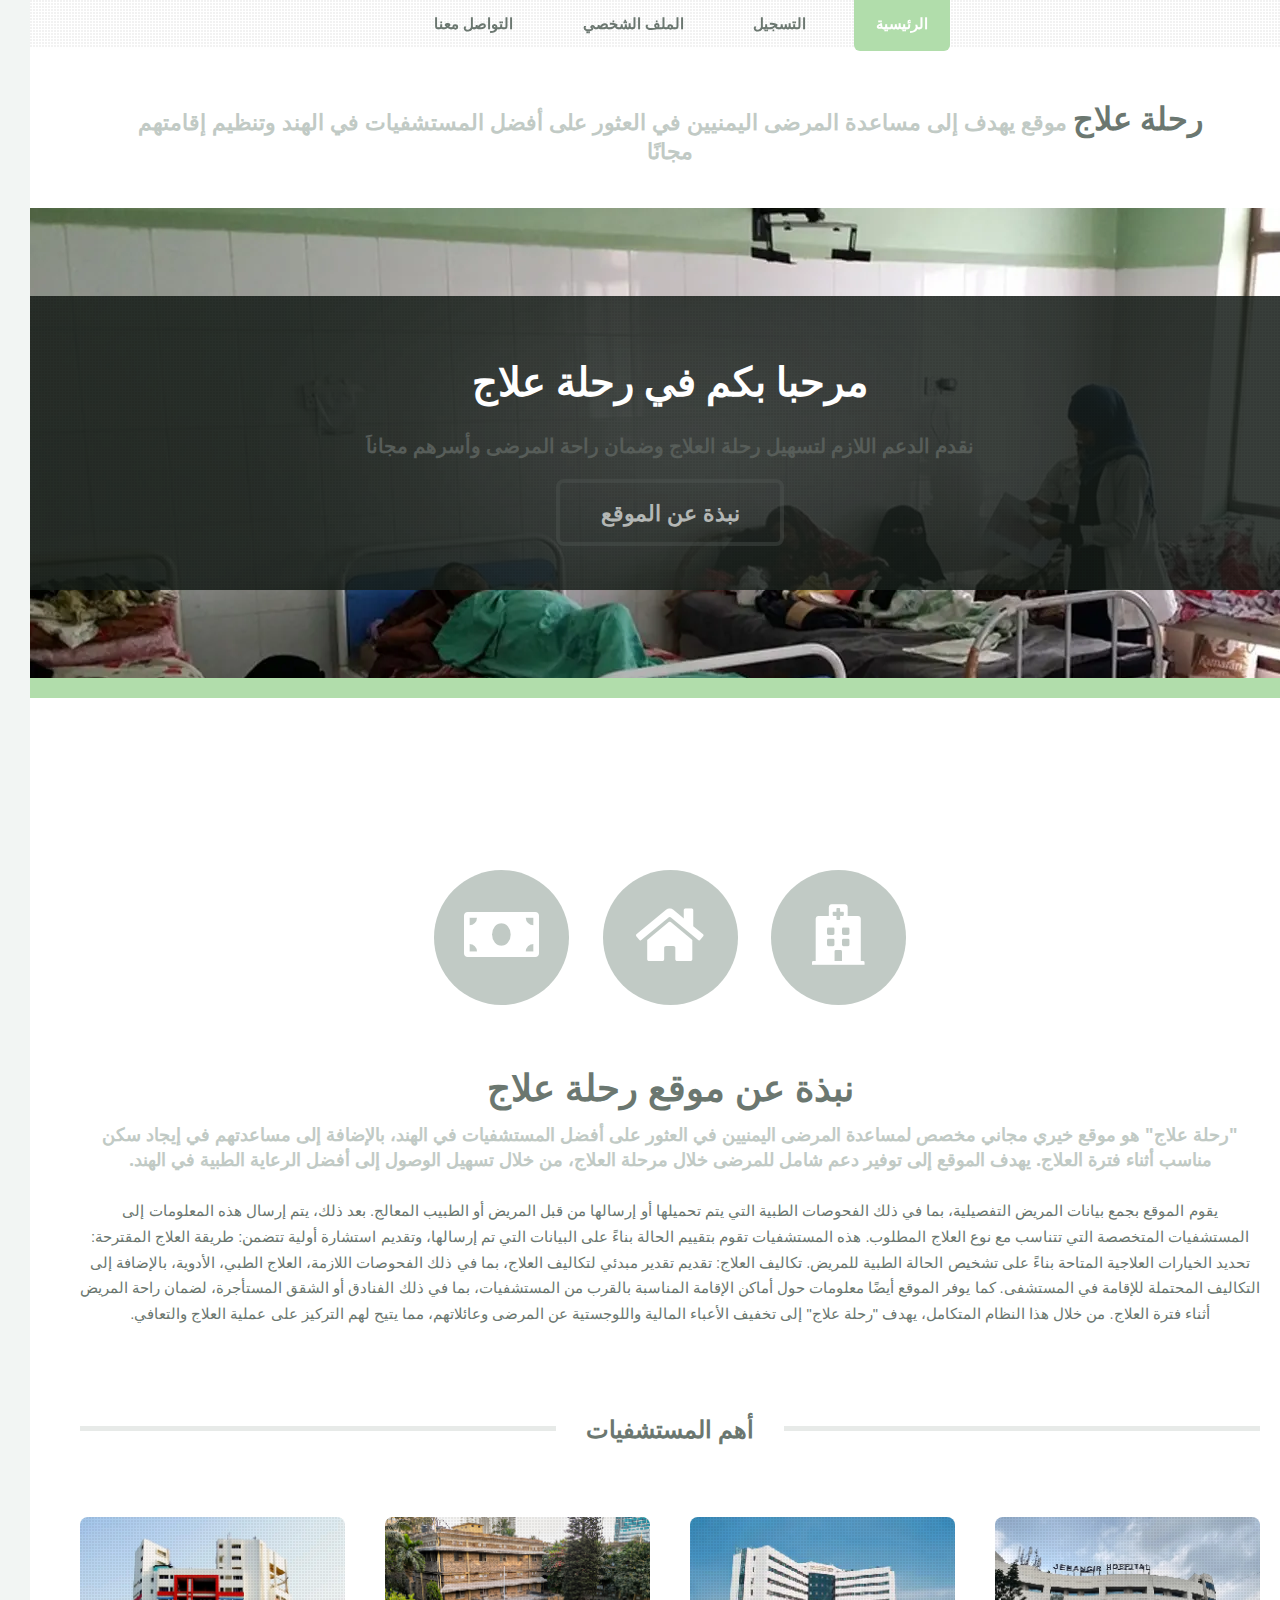
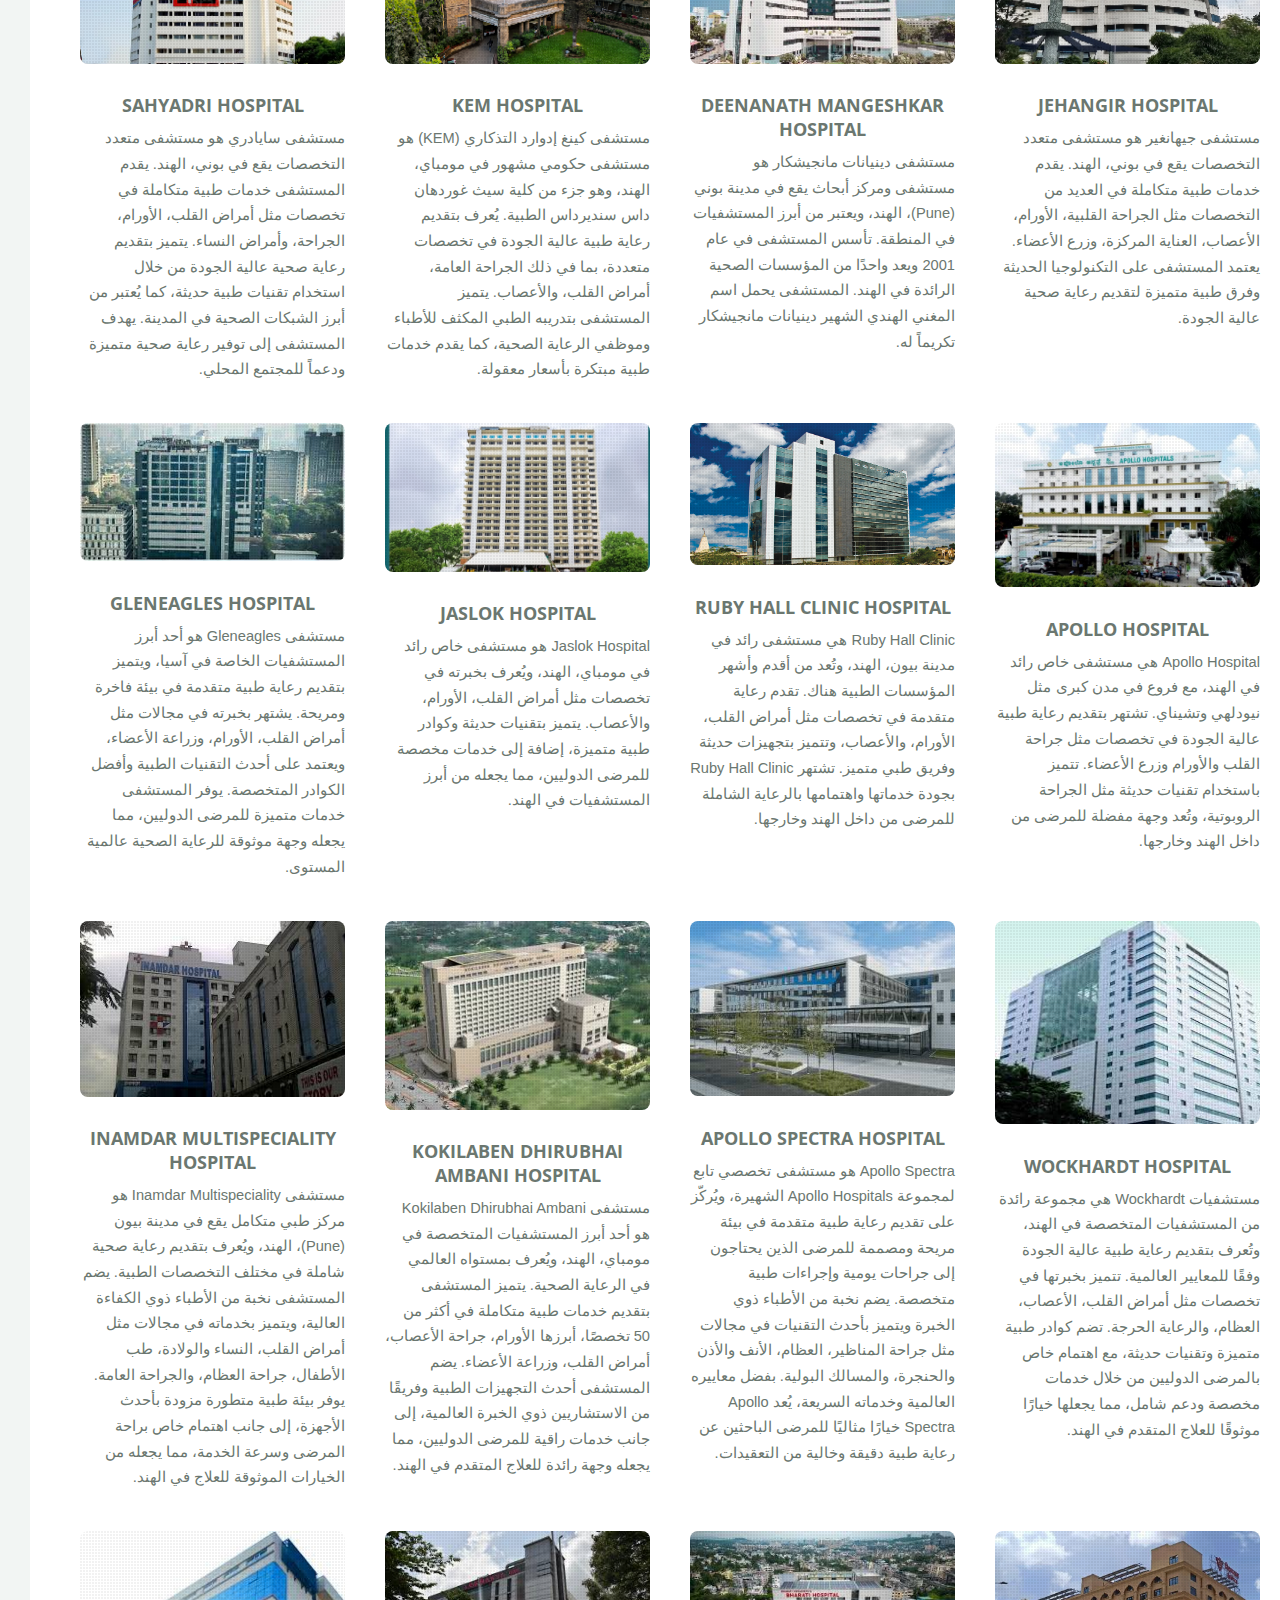
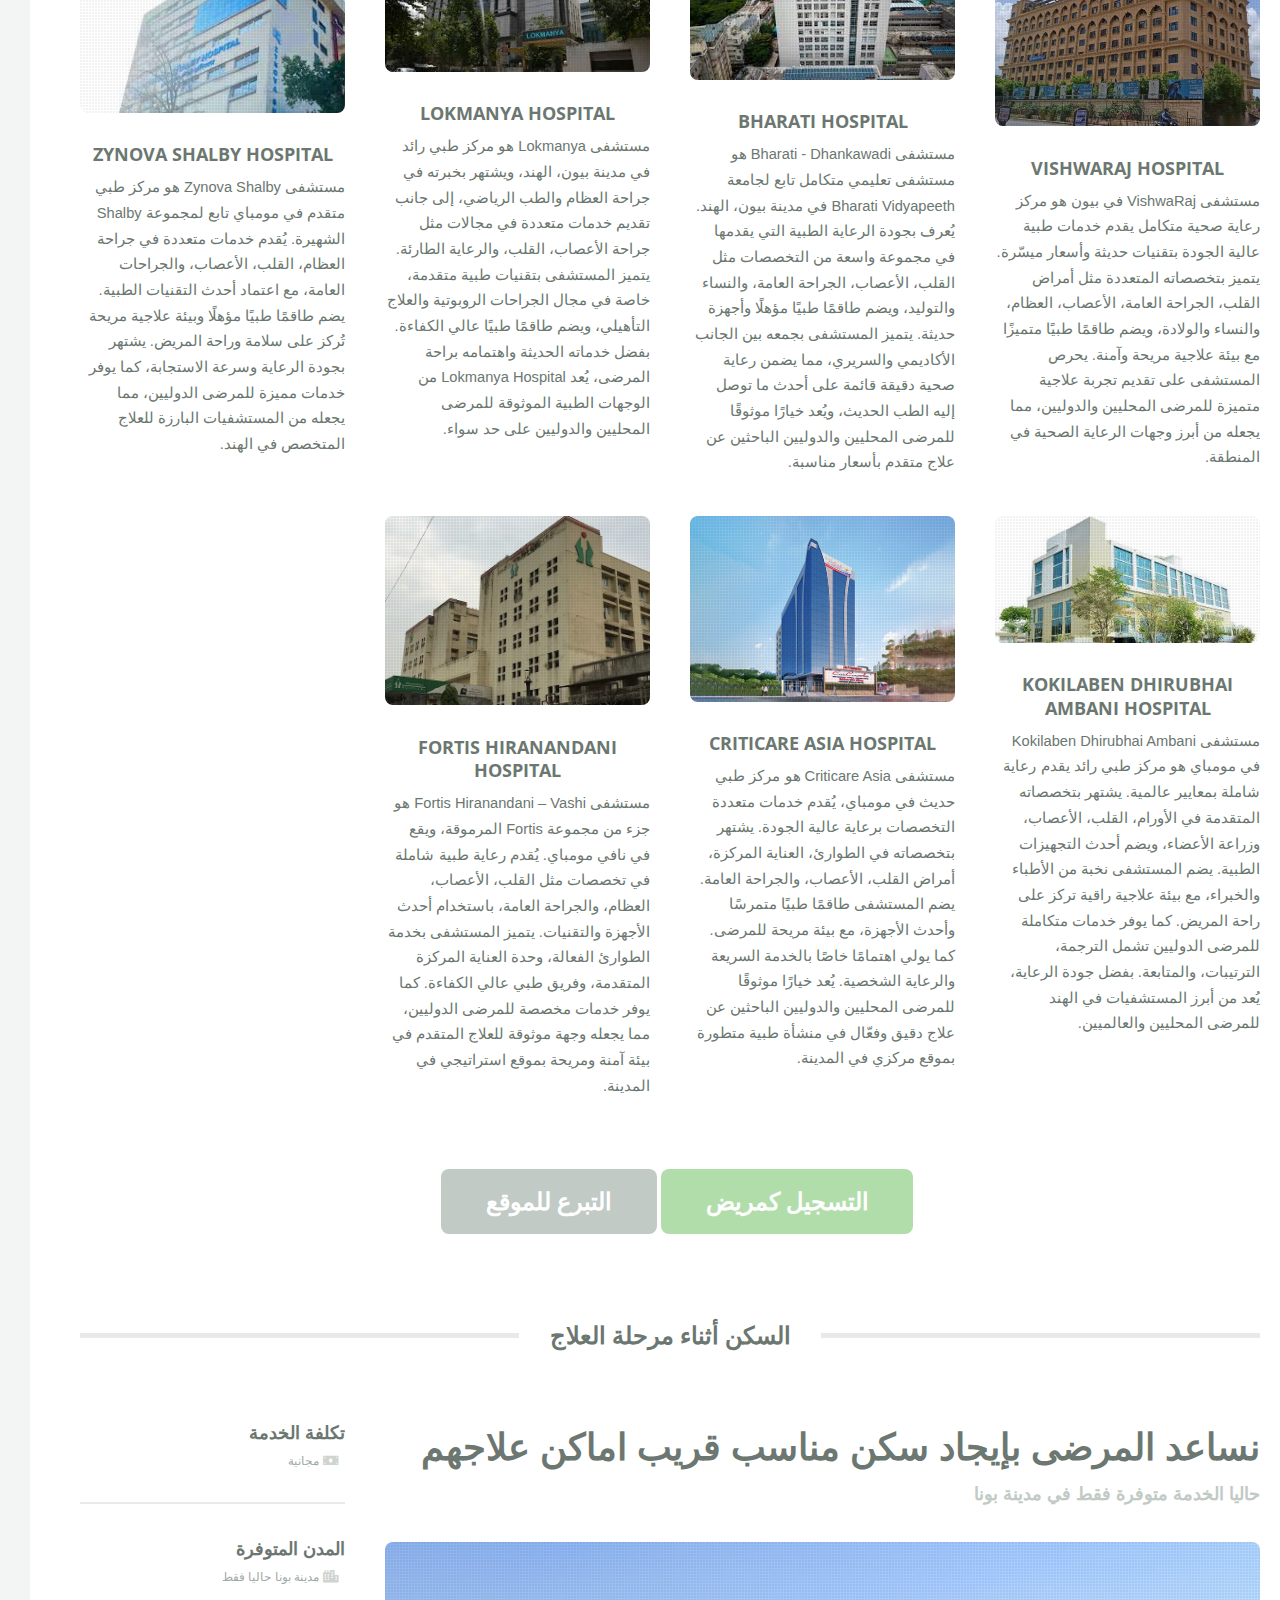
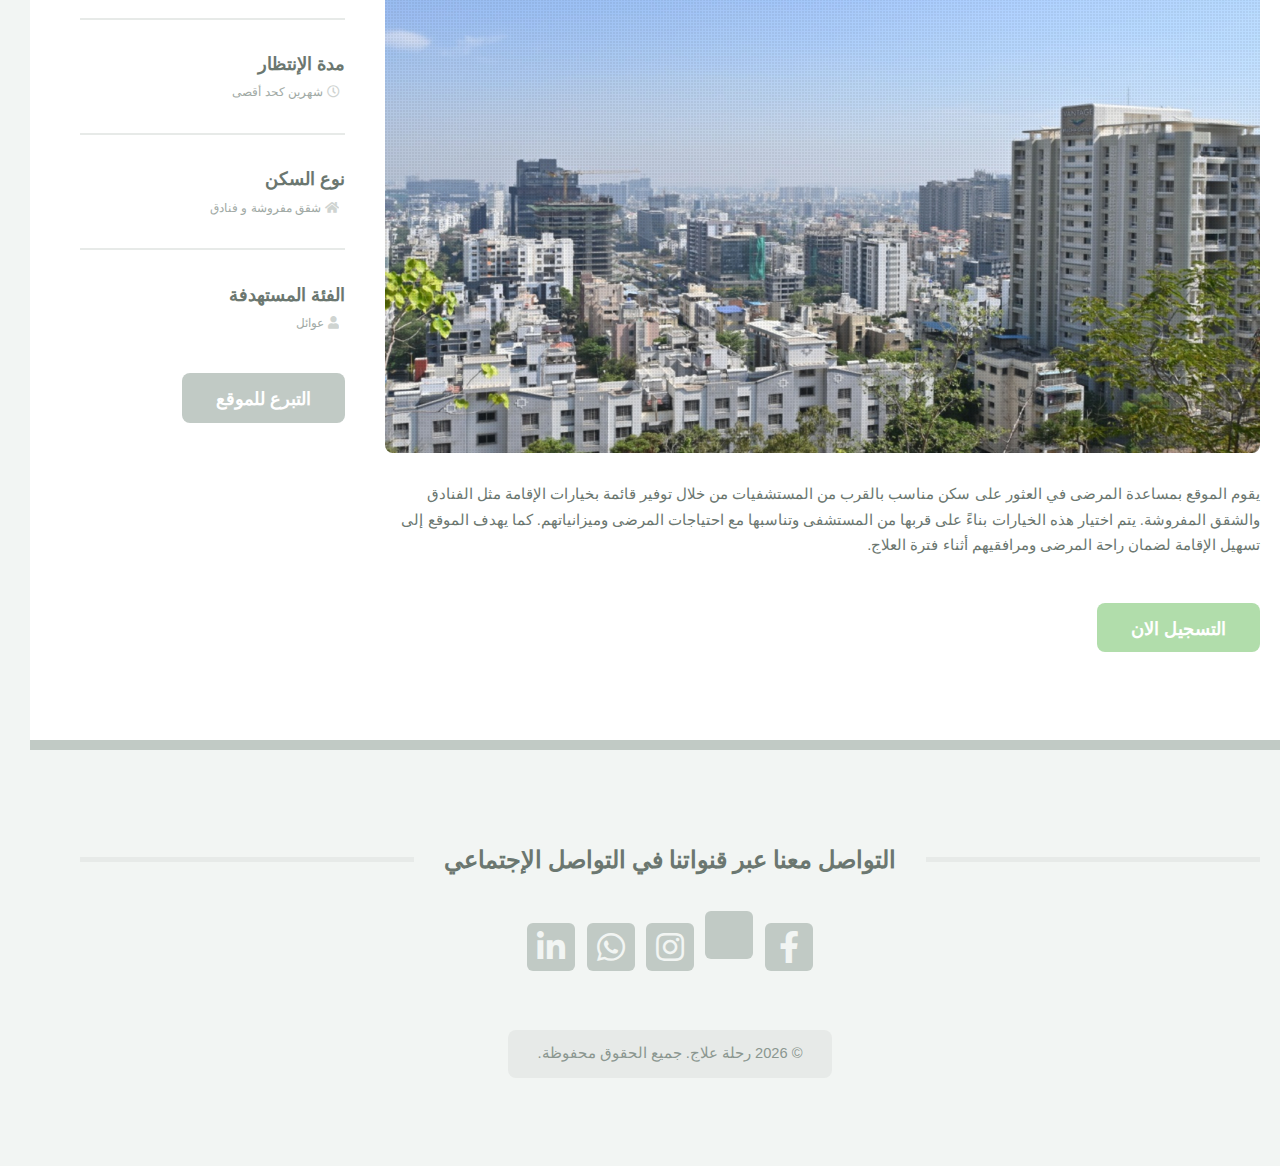
<file: index.html>
<!DOCTYPE HTML>
<!--
	TXT by HTML5 UP
	html5up.net | @ajlkn
	Free for personal and commercial use under the CCA 3.0 license (html5up.net/license)
-->
<html lang="ar" dir="rtl">
	<head>
		<title>رحلة علاج</title>
		<meta charset="utf-8" />
		<meta name="viewport" content="width=device-width, initial-scale=1, user-scalable=no" />
		<link rel="stylesheet" href="https://cdnjs.cloudflare.com/ajax/libs/font-awesome/6.4.0/css/all.min.css">
		<link rel="stylesheet" href="https://cdnjs.cloudflare.com/ajax/libs/font-awesome/6.4.2/css/all.min.css">
		<link rel="stylesheet" href="assets/css/main.css" />
	</head>
	<body class="homepage is-preload">
		<div id="page-wrapper">

			<!-- Header -->
				<header id="header">
					<div class="logo container">
						<div>
							<h1><a href="index.html" id="logo">رحلة علاج</a></h1>
							<h1><a href="index.html" id="logo_main">رحلة علاج</a></h1>
							<p>موقع يهدف إلى مساعدة المرضى اليمنيين في العثور على أفضل المستشفيات في الهند وتنظيم إقامتهم مجانًا</p>
						</div>
					</div>
				</header>

			<!-- Nav -->
				<nav id="nav">
					<ul>
						<li class="current"><a href="index.html">الرئيسية</a></li>
						<li><a href="sing_up.html">التسجيل</a></li>
						<li><a href="profile.html">الملف الشخصي</a></li>
						<li><a href="contact_us.html">التواصل معنا</a></li>
					</ul>
				</nav>

			<!-- Banner -->
				<section id="banner">
					<div class="content">
						<h2>مرحبا بكم في رحلة علاج</h2>
						<p>نقدم الدعم اللازم لتسهيل رحلة العلاج وضمان راحة المرضى وأسرهم مجاناَ</p>
						<a href="#main" class="button scrolly">نبذة عن الموقع</a>
					</div>
				</section>

			<!-- Main -->
				<section id="main">
					<div class="container">
						<div class="row gtr-200">
							<div class="col-12">

								<!-- Highlight -->
									<section class="box highlight">
										<p id="icon_p"></p>
										<ul class="special">
											<li class="icon_logo"><a  class="icon solid fa-hospital"><span class="label">hospital</span></a></li>
											<li class="icon_logo"><a  class="icon solid fa-home"><span class="label">home</span></a></li>
											<li class="icon_logo"><a  class="icon solid fa-money-bill"><span class="label">money</span></a></li>
										</ul>
							
										<header>
											<h2>نبذة عن موقع رحلة علاج</h2>
											<p>"رحلة علاج" هو موقع خيري مجاني مخصص لمساعدة المرضى اليمنيين في العثور على أفضل المستشفيات في الهند، بالإضافة إلى مساعدتهم في إيجاد سكن مناسب أثناء فترة العلاج. يهدف الموقع إلى توفير دعم شامل للمرضى خلال مرحلة العلاج، من خلال تسهيل الوصول إلى أفضل الرعاية الطبية في الهند.</p>
										</header>
										<p>
											يقوم الموقع بجمع بيانات المريض التفصيلية، بما في ذلك الفحوصات الطبية التي يتم تحميلها أو إرسالها من قبل المريض أو الطبيب المعالج. بعد ذلك، يتم إرسال هذه المعلومات إلى المستشفيات المتخصصة التي تتناسب مع نوع العلاج المطلوب. هذه المستشفيات تقوم بتقييم الحالة بناءً على البيانات التي تم إرسالها، وتقديم استشارة أولية تتضمن:

طريقة العلاج المقترحة: تحديد الخيارات العلاجية المتاحة بناءً على تشخيص الحالة الطبية للمريض.
تكاليف العلاج: تقديم تقدير مبدئي لتكاليف العلاج، بما في ذلك الفحوصات اللازمة، العلاج الطبي، الأدوية، بالإضافة إلى التكاليف المحتملة للإقامة في المستشفى.
كما يوفر الموقع أيضًا معلومات حول أماكن الإقامة المناسبة بالقرب من المستشفيات، بما في ذلك الفنادق أو الشقق المستأجرة، لضمان راحة المريض أثناء فترة العلاج. من خلال هذا النظام المتكامل، يهدف "رحلة علاج" إلى تخفيف الأعباء المالية واللوجستية عن المرضى وعائلاتهم، مما يتيح لهم التركيز على عملية العلاج والتعافي.
										</p>
									</section>

							</div>
							<div class="col-12">

								<!-- Features -->
									<section class="box features">
										<h2 class="major"><span>أهم المستشفيات</span></h2>
										<div>
											<div class="row">
												<div class="col-3 col-6-medium col-12-small">

													<!-- Feature -->
														<section class="box feature">
															<a href="https://www.jehangirhospital.com/" class="image featured"><img src="images/hosp01.png" alt="" /></a>
															<h3><a href="https://www.jehangirhospital.com/">Jehangir Hospital</a></h3>
															<p class="hosp_details">
																مستشفى جيهانغير هو مستشفى متعدد التخصصات يقع في بوني، الهند. يقدم خدمات طبية متكاملة في العديد من التخصصات مثل الجراحة القلبية، الأورام، الأعصاب، العناية المركزة، وزرع الأعضاء. يعتمد المستشفى على التكنولوجيا الحديثة وفرق طبية متميزة لتقديم رعاية صحية عالية الجودة.
															</p>
														</section>

												</div>
												<div class="col-3 col-6-medium col-12-small">

													<!-- Feature -->
														<section class="box feature">
															<a href="https://www.dmhospital.org/" class="image featured"><img src="images/hosp02.png" alt="" /></a>
															<h3><a href="https://www.dmhospital.org/">Deenanath Mangeshkar Hospital</a></h3>
															<p class="hosp_details">
																مستشفى دينيانات مانجيشكار هو مستشفى ومركز أبحاث يقع في مدينة بوني (Pune)، الهند، ويعتبر من أبرز المستشفيات في المنطقة. تأسس المستشفى في عام 2001 ويعد واحدًا من المؤسسات الصحية الرائدة في الهند. المستشفى يحمل اسم المغني الهندي الشهير دينيانات مانجيشكار تكريماً له.
															</p>
														</section>

												</div>
												<div class="col-3 col-6-medium col-12-small">

													<!-- Feature -->
														<section class="box feature">
															<a href="https://www.kem.edu/" class="image featured"><img src="images/hosp03.png" alt="" /></a>
															<h3><a href="https://www.kem.edu/">KEM Hospital</a></h3>
															<p class="hosp_details">
																مستشفى كينغ إدوارد التذكاري (KEM) هو مستشفى حكومي مشهور في مومباي، الهند، وهو جزء من كلية سيث غوردهان داس سنديرداس الطبية. يُعرف بتقديم رعاية طبية عالية الجودة في تخصصات متعددة، بما في ذلك الجراحة العامة، أمراض القلب، والأعصاب. يتميز المستشفى بتدريبه الطبي المكثف للأطباء وموظفي الرعاية الصحية، كما يقدم خدمات طبية مبتكرة بأسعار معقولة.
															</p>
														</section>

												</div>
												<div class="col-3 col-6-medium col-12-small">

													<!-- Feature -->
														<section class="box feature">
															<a href="https://sahyadrihospital.com/" class="image featured"><img src="images/hosp04.png" alt="" /></a>
															<h3><a href="https://sahyadrihospital.com/">Sahyadri Hospital</a></h3>
															<p class="hosp_details">
																مستشفى سايادري هو مستشفى متعدد التخصصات يقع في بوني، الهند. يقدم المستشفى خدمات طبية متكاملة في تخصصات مثل أمراض القلب، الأورام، الجراحة، وأمراض النساء. يتميز بتقديم رعاية صحية عالية الجودة من خلال استخدام تقنيات طبية حديثة، كما يُعتبر من أبرز الشبكات الصحية في المدينة. يهدف المستشفى إلى توفير رعاية صحية متميزة ودعماً للمجتمع المحلي.
															</p>
														</section>

												</div>
													<div class="col-3 col-6-medium col-12-small">

													<!-- Feature -->
														<section class="box feature">
															<a href=" https://www.apollohospitals.com/" class="image featured"><img src="images/Apollo.jpeg" alt="" /></a>
															<h3><a href="https://www.apollohospitals.com/">Apollo Hospital</a></h3>
															<p class="hosp_details">
																Apollo Hospital هي مستشفى خاص رائد في الهند، مع فروع في مدن كبرى مثل نيودلهي وتشيناي. تشتهر بتقديم رعاية طبية عالية الجودة في تخصصات مثل جراحة القلب والأورام وزرع الأعضاء. تتميز باستخدام تقنيات حديثة مثل الجراحة الروبوتية، وتُعد وجهة مفضلة للمرضى من داخل الهند وخارجها.
															</p>
														</section>

												</div>
													<div class="col-3 col-6-medium col-12-small">

													<!-- Feature -->
														<section class="box feature">
															<a href=" https://rubyhall.com/" class="image featured"><img src="images/Ruby Hall Clinic.jpg" alt="" /></a>
															<h3><a href="https://rubyhall.com/">Ruby Hall Clinic Hospital</a></h3>
															<p class="hosp_details">
																Ruby Hall Clinic هي مستشفى رائد في مدينة بيون، الهند، وتُعد من أقدم وأشهر المؤسسات الطبية هناك. تقدم رعاية متقدمة في تخصصات مثل أمراض القلب، الأورام، والأعصاب، وتتميز بتجهيزات حديثة وفريق طبي متميز. تشتهر Ruby Hall Clinic بجودة خدماتها واهتمامها بالرعاية الشاملة للمرضى من داخل الهند وخارجها.
															</p>
														</section>

												</div>
													<div class="col-3 col-6-medium col-12-small">

													<!-- Feature -->
														<section class="box feature">
															<a href=" https://www.jaslokhospital.net/" class="image featured"><img src="images/jaslok.jpg" alt="" /></a>
															<h3><a href="https://www.jaslokhospital.net/">Jaslok Hospital</a></h3>
															<p class="hosp_details">
																Jaslok Hospital هو مستشفى خاص رائد في مومباي، الهند، ويُعرف بخبرته في تخصصات مثل أمراض القلب، الأورام، والأعصاب. يتميز بتقنيات حديثة وكوادر طبية متميزة، إضافة إلى خدمات مخصصة للمرضى الدوليين، مما يجعله من أبرز المستشفيات في الهند.
															</p>
														</section>

												</div>
												<div class="col-3 col-6-medium col-12-small">

													<!-- Feature -->
														<section class="box feature">
															<a href="https://www.gleneagleshospitals.co.in/gleneagles-hospital-parel-mumbai" class="image featured"><img src="images/Gleneagles .jfif" alt="" /></a>
															<h3><a href="https://www.gleneagleshospitals.co.in/gleneagles-hospital-parel-mumbai">Gleneagles Hospital</a></h3>
															<p class="hosp_details">
																مستشفى Gleneagles هو أحد أبرز المستشفيات الخاصة في آسيا، ويتميز بتقديم رعاية طبية متقدمة في بيئة فاخرة ومريحة. يشتهر بخبرته في مجالات مثل أمراض القلب، الأورام، وزراعة الأعضاء، ويعتمد على أحدث التقنيات الطبية وأفضل الكوادر المتخصصة. يوفر المستشفى خدمات متميزة للمرضى الدوليين، مما يجعله وجهة موثوقة للرعاية الصحية عالمية المستوى.
															</p>
														</section>

												</div>
												<div class="col-3 col-6-medium col-12-small">

													<!-- Feature -->
														<section class="box feature">
															<a href="https://www.wockhardthospitals.com/mumbai/" class="image featured"><img src="images/Wockhardt.jfif" alt="" /></a>
															<h3><a href="https://www.wockhardthospitals.com/mumbai/">Wockhardt Hospital</a></h3>
															<p class="hosp_details">
																مستشفيات Wockhardt هي مجموعة رائدة من المستشفيات المتخصصة في الهند، وتُعرف بتقديم رعاية طبية عالية الجودة وفقًا للمعايير العالمية. تتميز بخبرتها في تخصصات مثل أمراض القلب، الأعصاب، العظام، والرعاية الحرجة. تضم كوادر طبية متميزة وتقنيات حديثة، مع اهتمام خاص بالمرضى الدوليين من خلال خدمات مخصصة ودعم شامل، مما يجعلها خيارًا موثوقًا للعلاج المتقدم في الهند.
															</p>
														</section>

												</div>
												<div class="col-3 col-6-medium col-12-small">

													<!-- Feature -->
														<section class="box feature">
															<a href="https://www.apollospectra.com/mumbai/chembur/our-hospitals/best-hospital-in-chembur-mumbai" class="image featured"><img src="images/Apollo Spectra.jfif" alt="" /></a>
															<h3><a href="https://www.apollospectra.com/mumbai/chembur/our-hospitals/best-hospital-in-chembur-mumbai">Apollo Spectra Hospital</a></h3>
															<p class="hosp_details">
																Apollo Spectra هو مستشفى تخصصي تابع لمجموعة Apollo Hospitals الشهيرة، ويُركّز على تقديم رعاية طبية متقدمة في بيئة مريحة ومصممة للمرضى الذين يحتاجون إلى جراحات يومية وإجراءات طبية متخصصة. يضم نخبة من الأطباء ذوي الخبرة ويتميز بأحدث التقنيات في مجالات مثل جراحة المناظير، العظام، الأنف والأذن والحنجرة، والمسالك البولية. بفضل معاييره العالمية وخدماته السريعة، يُعد Apollo Spectra خيارًا مثاليًا للمرضى الباحثين عن رعاية طبية دقيقة وخالية من التعقيدات.
															</p>
														</section>

												</div>
												<div class="col-3 col-6-medium col-12-small">

													<!-- Feature -->
														<section class="box feature">
															<a href="https://www.kokilabenhospital.com/" class="image featured"><img src="images/Kokilaben Dhirubhai Ambani .jfif" alt="" /></a>
															<h3><a href="https://www.kokilabenhospital.com/">Kokilaben Dhirubhai Ambani Hospital</a></h3>
															<p class="hosp_details">
																مستشفى Kokilaben Dhirubhai Ambani هو أحد أبرز المستشفيات المتخصصة في مومباي، الهند، ويُعرف بمستواه العالمي في الرعاية الصحية. يتميز المستشفى بتقديم خدمات طبية متكاملة في أكثر من 50 تخصصًا، أبرزها الأورام، جراحة الأعصاب، أمراض القلب، وزراعة الأعضاء. يضم المستشفى أحدث التجهيزات الطبية وفريقًا من الاستشاريين ذوي الخبرة العالمية، إلى جانب خدمات راقية للمرضى الدوليين، مما يجعله وجهة رائدة للعلاج المتقدم في الهند.
															</p>
														</section>
														

												</div>
												<div class="col-3 col-6-medium col-12-small">

													<!-- Feature -->
														<section class="box feature">
															<a href="https://inamdarhospital.com/" class="image featured"><img src="images/Inamdar Multispeciality .jfif" alt="" /></a>
															<h3><a href="https://inamdarhospital.com/">Inamdar Multispeciality Hospital</a></h3>
															<p class="hosp_details">
																مستشفى Inamdar Multispeciality هو مركز طبي متكامل يقع في مدينة بيون (Pune)، الهند، ويُعرف بتقديم رعاية صحية شاملة في مختلف التخصصات الطبية. يضم المستشفى نخبة من الأطباء ذوي الكفاءة العالية، ويتميز بخدماته في مجالات مثل أمراض القلب، النساء والولادة، طب الأطفال، جراحة العظام، والجراحة العامة. يوفر بيئة طبية متطورة مزودة بأحدث الأجهزة، إلى جانب اهتمام خاص براحة المرضى وسرعة الخدمة، مما يجعله من الخيارات الموثوقة للعلاج في الهند.
															</p>
														</section>

												</div>
												<div class="col-3 col-6-medium col-12-small">

													<!-- Feature -->
														<section class="box feature">
															<a href="https://vishwarajhospital.com/" class="image featured"><img src="images/VishwaRaj Hospital Pune.webp" alt="" /></a>
															<h3><a href="https://vishwarajhospital.com/">VishwaRaj Hospital</a></h3>
															<p class="hosp_details">
																مستشفى VishwaRaj في بيون هو مركز رعاية صحية متكامل يقدم خدمات طبية عالية الجودة بتقنيات حديثة وأسعار ميسّرة. يتميز بتخصصاته المتعددة مثل أمراض القلب، الجراحة العامة، الأعصاب، العظام، والنساء والولادة، ويضم طاقمًا طبيًا متميزًا مع بيئة علاجية مريحة وآمنة. يحرص المستشفى على تقديم تجربة علاجية متميزة للمرضى المحليين والدوليين، مما يجعله من أبرز وجهات الرعاية الصحية في المنطقة.
															</p>
														</section>

												</div>
												<div class="col-3 col-6-medium col-12-small">

													<!-- Feature -->
														<section class="box feature">
															<a href="https://www.bharatihospital.com/" class="image featured"><img src="images/Bharati .jfif" alt="" /></a>
															<h3><a href="https://www.bharatihospital.com/">Bharati Hospital</a></h3>
															<p class="hosp_details">
																مستشفى Bharati - Dhankawadi هو مستشفى تعليمي متكامل تابع لجامعة Bharati Vidyapeeth في مدينة بيون، الهند. يُعرف بجودة الرعاية الطبية التي يقدمها في مجموعة واسعة من التخصصات مثل القلب، الأعصاب، الجراحة العامة، والنساء والتوليد، ويضم طاقمًا طبيًا مؤهلًا وأجهزة حديثة. يتميز المستشفى بجمعه بين الجانب الأكاديمي والسريري، مما يضمن رعاية صحية دقيقة قائمة على أحدث ما توصل إليه الطب الحديث، ويُعد خيارًا موثوقًا للمرضى المحليين والدوليين الباحثين عن علاج متقدم بأسعار مناسبة.
															</p>
														</section>

												</div>
												<div class="col-3 col-6-medium col-12-small">

													<!-- Feature -->
														<section class="box feature">
															<a href="https://www.practo.com/pune/hospital/lokmanya-hospital-deccan-gymkhana" class="image featured"><img src="images/Lokmanya Hospital.jfif" alt="" /></a>
															<h3><a href="https://www.practo.com/pune/hospital/lokmanya-hospital-deccan-gymkhana">Lokmanya Hospital</a></h3>
															<p class="hosp_details">
																مستشفى Lokmanya هو مركز طبي رائد في مدينة بيون، الهند، ويشتهر بخبرته في جراحة العظام والطب الرياضي، إلى جانب تقديم خدمات متعددة في مجالات مثل جراحة الأعصاب، القلب، والرعاية الطارئة. يتميز المستشفى بتقنيات طبية متقدمة، خاصة في مجال الجراحات الروبوتية والعلاج التأهيلي، ويضم طاقمًا طبيًا عالي الكفاءة. بفضل خدماته الحديثة واهتمامه براحة المرضى، يُعد Lokmanya Hospital من الوجهات الطبية الموثوقة للمرضى المحليين والدوليين على حد سواء.
															</p>
														</section>

												</div>
												<div class="col-3 col-6-medium col-12-small">

													<!-- Feature -->
														<section class="box feature">
															<a href="https://www.zynovashalbyhospital.com/" class="image featured"><img src="images/Zynova Shalby Hospital.jfif" alt="" /></a>
															<h3><a href="https://www.zynovashalbyhospital.com/">Zynova Shalby Hospital</a></h3>
															<p class="hosp_details">
																مستشفى Zynova Shalby هو مركز طبي متقدم في مومباي تابع لمجموعة Shalby الشهيرة. يُقدم خدمات متعددة في جراحة العظام، القلب، الأعصاب، والجراحات العامة، مع اعتماد أحدث التقنيات الطبية. يضم طاقمًا طبيًا مؤهلًا وبيئة علاجية مريحة تُركز على سلامة وراحة المريض. يشتهر بجودة الرعاية وسرعة الاستجابة، كما يوفر خدمات مميزة للمرضى الدوليين، مما يجعله من المستشفيات البارزة للعلاج المتخصص في الهند.
															</p>
														</section>

												</div>
												<div class="col-3 col-6-medium col-12-small">

													<!-- Feature -->
														<section class="box feature">
															<a href="https://navimumbai.kokilabenhospital.com/" class="image featured"><img src="images/Kokilaben Dhirubhai Ambani Hospital.jpg" alt="" /></a>
															<h3><a href="https://navimumbai.kokilabenhospital.com/">Kokilaben Dhirubhai Ambani Hospital</a></h3>
															<p class="hosp_details">
																مستشفى Kokilaben Dhirubhai Ambani في مومباي هو مركز طبي رائد يقدم رعاية شاملة بمعايير عالمية. يشتهر بتخصصاته المتقدمة في الأورام، القلب، الأعصاب، وزراعة الأعضاء، ويضم أحدث التجهيزات الطبية. يضم المستشفى نخبة من الأطباء والخبراء، مع بيئة علاجية راقية تركز على راحة المريض. كما يوفر خدمات متكاملة للمرضى الدوليين تشمل الترجمة، الترتيبات، والمتابعة. بفضل جودة الرعاية، يُعد من أبرز المستشفيات في الهند للمرضى المحليين والعالميين.
															</p>
														</section>

												</div>
												<div class="col-3 col-6-medium col-12-small">

													<!-- Feature -->
														<section class="box feature">
															<a href="https://www.criticareasiahospital.com/" class="image featured"><img src="images/Criticare Asia.jpg" alt="" /></a>
															<h3><a href="https://www.criticareasiahospital.com/">Criticare Asia Hospital</a></h3>
															<p class="hosp_details">
																مستشفى Criticare Asia هو مركز طبي حديث في مومباي، يُقدم خدمات متعددة التخصصات برعاية عالية الجودة. يشتهر بتخصصاته في الطوارئ، العناية المركزة، أمراض القلب، الأعصاب، والجراحة العامة. يضم المستشفى طاقمًا طبيًا متمرسًا وأحدث الأجهزة، مع بيئة مريحة للمرضى. كما يولي اهتمامًا خاصًا بالخدمة السريعة والرعاية الشخصية. يُعد خيارًا موثوقًا للمرضى المحليين والدوليين الباحثين عن علاج دقيق وفعّال في منشأة طبية متطورة بموقع مركزي في المدينة.
															</p>
														</section>

												</div>
												<div class="col-3 col-6-medium col-12-small">

													<!-- Feature -->
														<section class="box feature">
															<a href="https://www.fortishealthcare.com/location/hiranandani-fortis-hospital-vashi-mumbai" class="image featured"><img src="images/Fortis Hiranandani.webp" alt="" /></a>
															<h3><a href="https://www.fortishealthcare.com/location/hiranandani-fortis-hospital-vashi-mumbai">Fortis Hiranandani Hospital</a></h3>
															<p class="hosp_details">
																مستشفى Fortis Hiranandani – Vashi هو جزء من مجموعة Fortis المرموقة، ويقع في نافي مومباي. يُقدم رعاية طبية شاملة في تخصصات مثل القلب، الأعصاب، العظام، والجراحة العامة، باستخدام أحدث الأجهزة والتقنيات. يتميز المستشفى بخدمة الطوارئ الفعالة، وحدة العناية المركزة المتقدمة، وفريق طبي عالي الكفاءة. كما يوفر خدمات مخصصة للمرضى الدوليين، مما يجعله وجهة موثوقة للعلاج المتقدم في بيئة آمنة ومريحة بموقع استراتيجي في المدينة.
															</p>
														</section>

												</div>
												
												<div class="col-12">
													<ul class="actions">
														<li><a href="#" class="button large" id="sign-up-btn">التسجيل كمريض</a></li>
														<li><a class="button alt large">التبرع للموقع</a></li>
													</ul>
												</div>
											</div>
										</div>
									</section>

							</div>


							<div class="col-12">

								<!-- Blog -->
									<section class="box blog">
										<h2 class="major"><span>السكن أثناء مرحلة العلاج</span></h2>
										<div>
											<div class="row">
												<div class="col-9 col-12-medium">
													<div class="content">

														<!-- Featured Post -->
															<article class="box post">
																<header>
																	<h3><a>نساعد المرضى بإيجاد سكن مناسب قريب اماكن علاجهم</a></h3>
																	<p>حاليا الخدمة متوفرة فقط في مدينة بونا</p>
																</header>
																<a class="image featured"><img src="images/apartments.jpg" alt="" /></a>
																<p>
																	يقوم الموقع بمساعدة المرضى في العثور على سكن مناسب بالقرب من المستشفيات من خلال توفير قائمة بخيارات الإقامة مثل الفنادق والشقق المفروشة. يتم اختيار هذه الخيارات بناءً على قربها من المستشفى وتناسبها مع احتياجات المرضى وميزانياتهم. كما يهدف الموقع إلى تسهيل الإقامة لضمان راحة المرضى ومرافقيهم أثناء فترة العلاج.
																</p>
																<button class="button" id="sign-up-btn-2">التسجيل الان</button>
															</article>

													</div>
												</div>
												<div class="col-3 col-12-medium">
													<div class="sidebar">

														<!-- Archives -->
															<ul class="divided">
																<li>
																	<article class="box post-summary">
																		<h3><a>تكلفة الخدمة</a></h3>
																		<ul class="meta">
																			<li class="icon solid fa-money-bill"> مجانية</li>
																		</ul>
																	</article>
																</li>
																<li>
																	<article class="box post-summary">
																		<h3><a>المدن المتوفرة</a></h3>
																		<ul class="meta">
																			<li class="icon solid fa-city"> مدينة بونا حاليا فقط</li>
																		</ul>
																	</article>
																</li>
																<li>
																	<article class="box post-summary">
																		<h3><a>مدة الإنتظار</a></h3>
																		<ul class="meta">
																			<li class="icon fa-clock"> شهرين كحد أقصى</li>
																		</ul>
																	</article>
																</li>
																<li>
																	<article class="box post-summary">
																		<h3><a>نوع السكن</a></h3>
																		<ul class="meta">
																			<li class="icon solid fa-home"> شقق مفروشة و فنادق</li>
																		</ul>
																	</article>
																</li>
																<li>
																	<article class="box post-summary">
																		<h3><a>الفئة المستهدفة</a></h3>
																		<ul class="meta">
																			<li class="icon solid fa-user"> عوائل</li>
																		</ul>
																	</article>
																</li>
															</ul>
															<button class="button alt" id="donate_btn">التبرع للموقع</button>

													</div>
												</div>
											</div>
										</div>
									</section>

							</div>
						</div>
					</div>
				</section>

			
						<!-- Donation Form Modal -->
			<div class="modal" id="donationModal">
				<button class="close-btn" id="closeModal">&times;</button>
				<h2>نموذج التبرع</h2>
				<form id="donationForm" action="#" method="POST">
					<div class="form-group">
						<label for="donorName">اسم المتبرع:</label>
						<input type="text" id="donorName" name="donorName" required>
					</div>
					<div class="form-group">
						<label for="email">البريد الإلكتروني:</label>
						<input type="email" id="email" name="email" required>
					</div>
					<div class="form-group">
						<label for="amount">قيمة التبرع:</label>
						<input type="number" id="amount" name="amount" min="1" required>
					</div>
					<div class="form-group">
						<label for="paymentMethod">طريقة الدفع:</label>
						<select id="paymentMethod" name="paymentMethod" required>
							<option value="" disabled selected>اختر الطريقة</option>
							<option value="creditCard">بطاقة ائتمان</option>
							<option value="paypal">باي بال</option>
							<option value="bankTransfer">تحويل بنكي</option>
						</select>
					</div>
					<button type="submit" class="submit-btn">تبرع</button>
				</form>
			</div>

			<!-- Footer -->
				<footer id="footer">
					<div class="container">
						<div class="row gtr-200" id="footer_new">

							<div class="col-12">

								<!-- Contact -->
									<section>
										<h2 class="major"><span>التواصل معنا عبر قنواتنا في التواصل الإجتماعي</span></h2>
										<ul class="contact">
											<li><a class="icon brands fa-facebook-f" href="https://www.facebook.com/profile.php?id=61576541225307"><span class="label">Facebook</span></a></li>
											<li><a class="icon brands fa-x-twitter" href="https://x.com/medical_ym"><span class="label">X</span></a></li>
											<li><a class="icon brands fa-instagram" href="https://www.instagram.com/medical_ym/"><span class="label">Instagram</span></a></li>
											<li><a class="icon brands fa-whatsapp" href="https://wa.me/0031687828075"><span class="label">WhatsApp</span></a></li>
											<li><a class="icon brands fa-linkedin-in" href="https://www.linkedin.com/in/%D8%B1%D8%AD%D9%84%D8%A9-%D8%B9%D9%84%D8%A7%D8%AC-234449367/"><span class="label">LinkedIn</span></a></li>
										</ul>
									</section>

							</div>
						</div>

						<!-- Copyright -->
							<div id="copyright">
								<ul class="menu">
									<li>© <span id="year"></span> رحلة علاج. جميع الحقوق محفوظة.</li>
								</ul>
							</div>

					</div>
				</footer>
				 <script>
                    document.getElementById('year').textContent = new Date().getFullYear();
                 </script>

		</div>

		<!-- Scripts -->
			<script src="assets/js/jquery.min.js"></script>
			<script src="assets/js/jquery.dropotron.min.js"></script>
			<script src="assets/js/jquery.scrolly.min.js"></script>
			<script src="assets/js/browser.min.js"></script>
			<script src="assets/js/breakpoints.min.js"></script>
			<script src="assets/js/util.js"></script>
			<script src="assets/js/main.js"></script>

	</body>
</html>
</file>
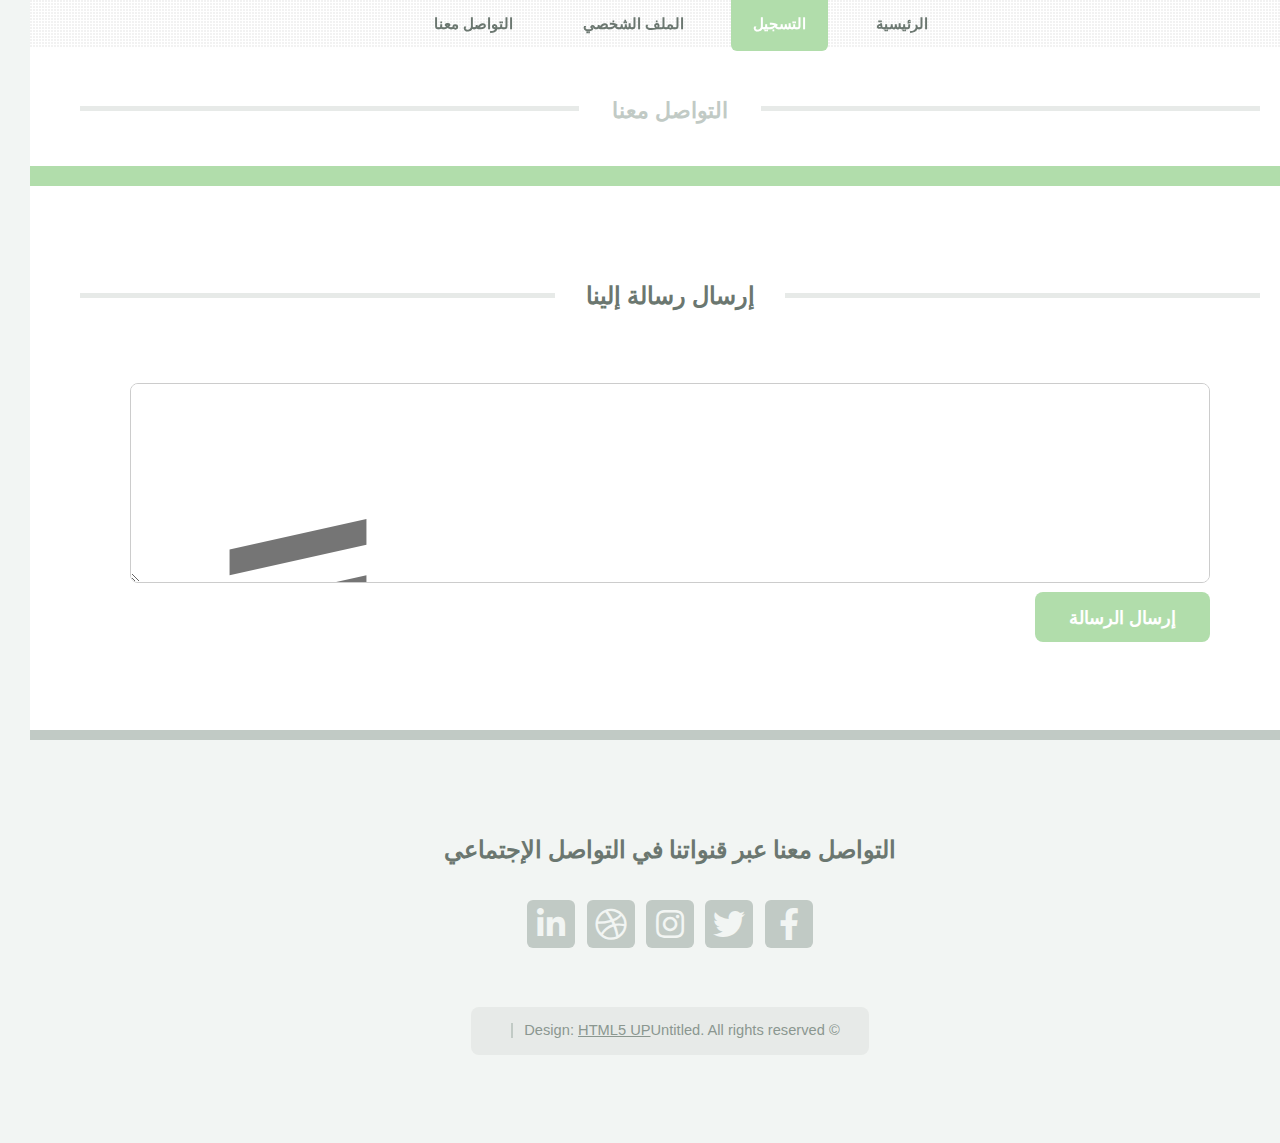
<file: contact_us.html>
<!DOCTYPE HTML>
<!--
	TXT by HTML5 UP
	html5up.net | @ajlkn
	Free for personal and commercial use under the CCA 3.0 license (html5up.net/license)
-->
<html lang="ar" dir="rtl">
	<head>
		<title>التواصل معنا - رحلة علاج</title>
		<meta charset="utf-8" />
		<meta name="viewport" content="width=device-width, initial-scale=1, user-scalable=no" />
		<link rel="stylesheet" href="assets/css/main.css" />
	</head>
	<body class="is-preload">
		<div id="page-wrapper">

			<!-- Header -->
				<h1 id="logo">التواصل معنا </h1>
				<header id="header">
					<div class="logo container">
						<div>
							<p>التواصل معنا</p>
						</div>
					</div>
				</header>

			<!-- Nav -->
				<nav id="nav">
					<ul>
						<li><a href="index.html">الرئيسية</a></li>
						<li class="current"><a href="sing_up.html">التسجيل</a></li>
						<li><a href="profile.html">الملف الشخصي</a></li>
						<li><a href="contact_us.html">التواصل معنا</a></li>
					</ul>
				</nav>

			<!-- Main -->
				<section id="main">
					<div class="container">
						<section id="message_box">
							<h2 class="major"><span>إرسال رسالة إلينا</span></h2>
							<div class="container">
								<textarea id="message" name="message" placeholder="فضلاً أكتب رسالتك هنا ..."></textarea>
								<button class="msg-btn">إرسال الرسالة</button>
							</div>
						</section>
					</div>
				</section>

			<!-- Footer -->
				<footer id="footer">
					<div class="container">
						<div class="row gtr-200" id="footer_new">
								<!-- Contact -->
									<section>
										<h2 class="major"><span>التواصل معنا عبر قنواتنا في التواصل الإجتماعي</span></h2>
										<ul class="contact">
											<li><a class="icon brands fa-facebook-f" href="https://www.facebook.com/profile.php?id=61576541225307"><span class="label">Facebook</span></a></li>
											<li><a class="icon brands fa-twitter" href="https://x.com/medical_ym"><span class="label">Twitter</span></a></li>
											<li><a class="icon brands fa-instagram" href="https://www.instagram.com/medical_ym/"><span class="label">Instagram</span></a></li>
											<li><a class="icon brands fa-dribbble" href="#"><span class="label">Dribbble</span></a></li>
											<li><a class="icon brands fa-linkedin-in" href="https://www.linkedin.com/in/%D8%B1%D8%AD%D9%84%D8%A9-%D8%B9%D9%84%D8%A7%D8%AC-234449367/"><span class="label">LinkedIn</span></a></li>
										</ul>
									</section>

							</div>
						</div>

						<!-- Copyright -->
							<div id="copyright">
								<ul class="menu">
									<li>&copy; Untitled. All rights reserved</li><li>Design: <a href="http://html5up.net">HTML5 UP</a></li>
								</ul>
							</div>

					</div>
				</footer>

		</div>

		<!-- Scripts -->
			<script src="assets/js/jquery.min.js"></script>
			<script src="assets/js/jquery.dropotron.min.js"></script>
			<script src="assets/js/jquery.scrolly.min.js"></script>
			<script src="assets/js/browser.min.js"></script>
			<script src="assets/js/breakpoints.min.js"></script>
			<script src="assets/js/util.js"></script>
			<script src="assets/js/main.js"></script>

	</body>
</html>
</file>
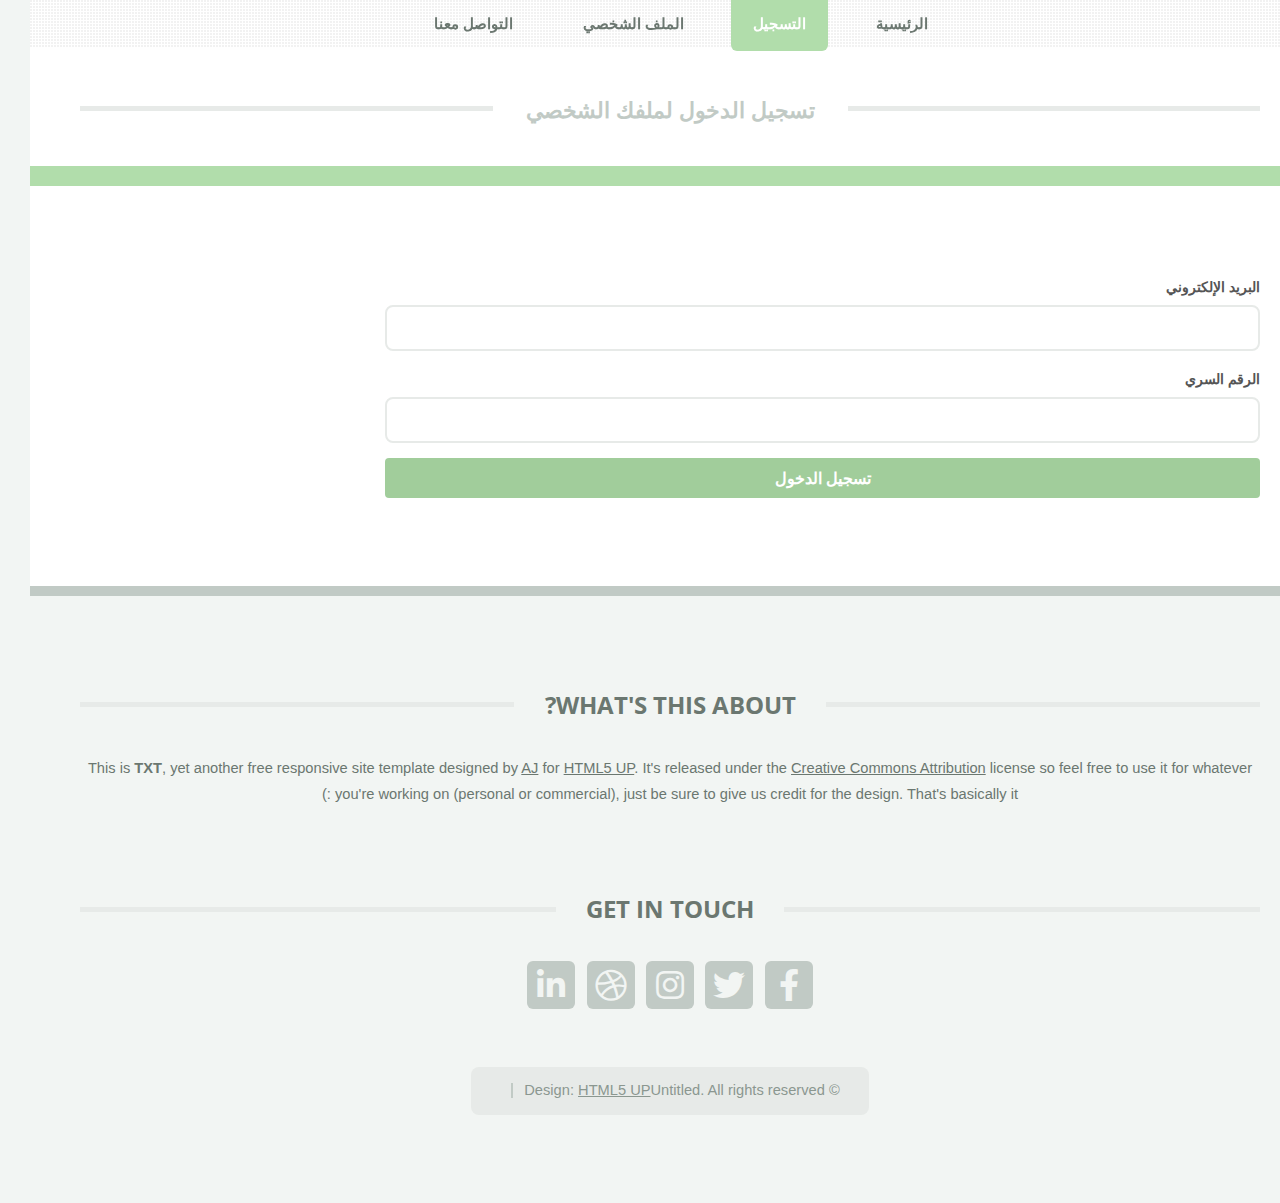
<file: profile.html>
<!DOCTYPE HTML>
<!--
	TXT by HTML5 UP
	html5up.net | @ajlkn
	Free for personal and commercial use under the CCA 3.0 license (html5up.net/license)
-->
<html lang="ar" dir="rtl">
	<head>
		<title>الملف الشخصي - رحلة علاج</title>
		<meta charset="utf-8" />
		<meta name="viewport" content="width=device-width, initial-scale=1, user-scalable=no" />
		<link rel="stylesheet" href="assets/css/main.css" />
	</head>
	<body class="is-preload">
		<div id="page-wrapper">

			<h1 id="logo">الملف الشخصي</h1>
			<!-- Header -->
				<header id="header">
					<div class="logo container">
						<div>
							<p>تسجيل الدخول لملفك الشخصي</p>
						</div>
					</div>
				</header>

			<!-- Nav -->
				<nav id="nav">
					<ul>
						<li><a href="index.html">الرئيسية</a></li>
						<li class="current"><a href="sing_up.html">التسجيل</a></li>
						<li><a href="profile.html">الملف الشخصي</a></li>
						<li><a href="contact_us.html">التواصل معنا</a></li>
					</ul>
				</nav>

			<!-- Main -->
				<section id="main">
					<div class="container">
						<div class="row">
							<div class="col-9 col-12-medium">
								<div class="content">

									<form id="userDetailsForm" action="#" method="POST">
										<!-- Email -->
										<div class="form-group">
										  <label for="email">البريد الإلكتروني</label>
										  <input type="email" id="email" name="email"  required>
										</div>
										
										<!-- password -->
										<div class="form-group">
											<label for="password">الرقم السري</label>
											<input type="password" id="password" name="password"  required>
										  </div>
								  
										<!-- Submit Button -->
										<button type="submit">تسجيل الدخول</button>
									  </form>
				</section>

			<!-- Footer -->
				<footer id="footer">
					<div class="container">
						<div class="row gtr-200">
							<div class="col-12">

								<!-- About -->
									<section>
										<h2 class="major"><span>What's this about?</span></h2>
										<p>
											This is <strong>TXT</strong>, yet another free responsive site template designed by
											<a href="http://twitter.com/ajlkn">AJ</a> for <a href="http://html5up.net">HTML5 UP</a>. It's released under the
											<a href="http://html5up.net/license/">Creative Commons Attribution</a> license so feel free to use it for
											whatever you're working on (personal or commercial), just be sure to give us credit for the design.
											That's basically it :)
										</p>
									</section>

							</div>
							<div class="col-12">

								<!-- Contact -->
									<section>
										<h2 class="major"><span>Get in touch</span></h2>
										<ul class="contact">
											<li><a class="icon brands fa-facebook-f" href="#"><span class="label">Facebook</span></a></li>
											<li><a class="icon brands fa-twitter" href="#"><span class="label">Twitter</span></a></li>
											<li><a class="icon brands fa-instagram" href="#"><span class="label">Instagram</span></a></li>
											<li><a class="icon brands fa-dribbble" href="#"><span class="label">Dribbble</span></a></li>
											<li><a class="icon brands fa-linkedin-in" href="#"><span class="label">LinkedIn</span></a></li>
										</ul>
									</section>

							</div>
						</div>

						<!-- Copyright -->
							<div id="copyright">
								<ul class="menu">
									<li>&copy; Untitled. All rights reserved</li><li>Design: <a href="http://html5up.net">HTML5 UP</a></li>
								</ul>
							</div>

					</div>
				</footer>

		</div>

		<!-- Scripts -->
			<script src="assets/js/jquery.min.js"></script>
			<script src="assets/js/jquery.dropotron.min.js"></script>
			<script src="assets/js/jquery.scrolly.min.js"></script>
			<script src="assets/js/browser.min.js"></script>
			<script src="assets/js/breakpoints.min.js"></script>
			<script src="assets/js/util.js"></script>
			<script src="assets/js/main.js"></script>

	</body>
</html>
</file>
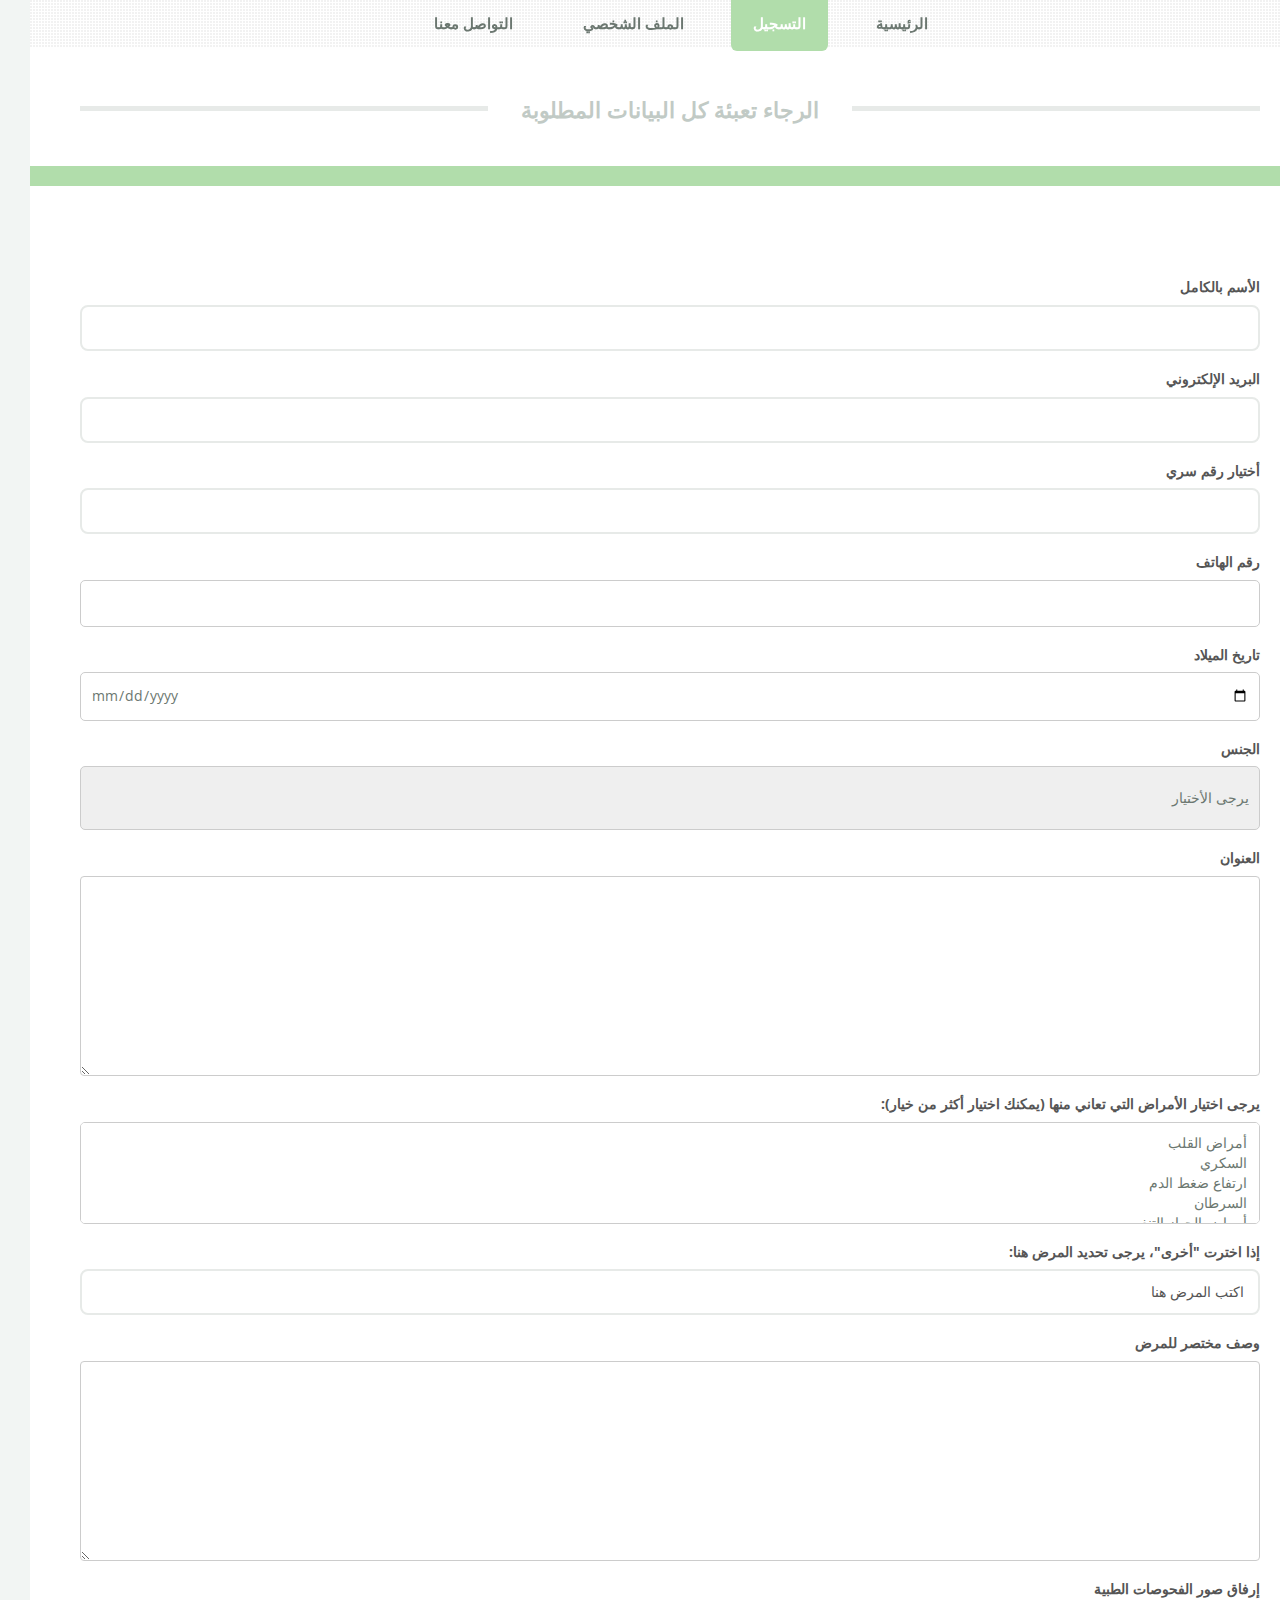
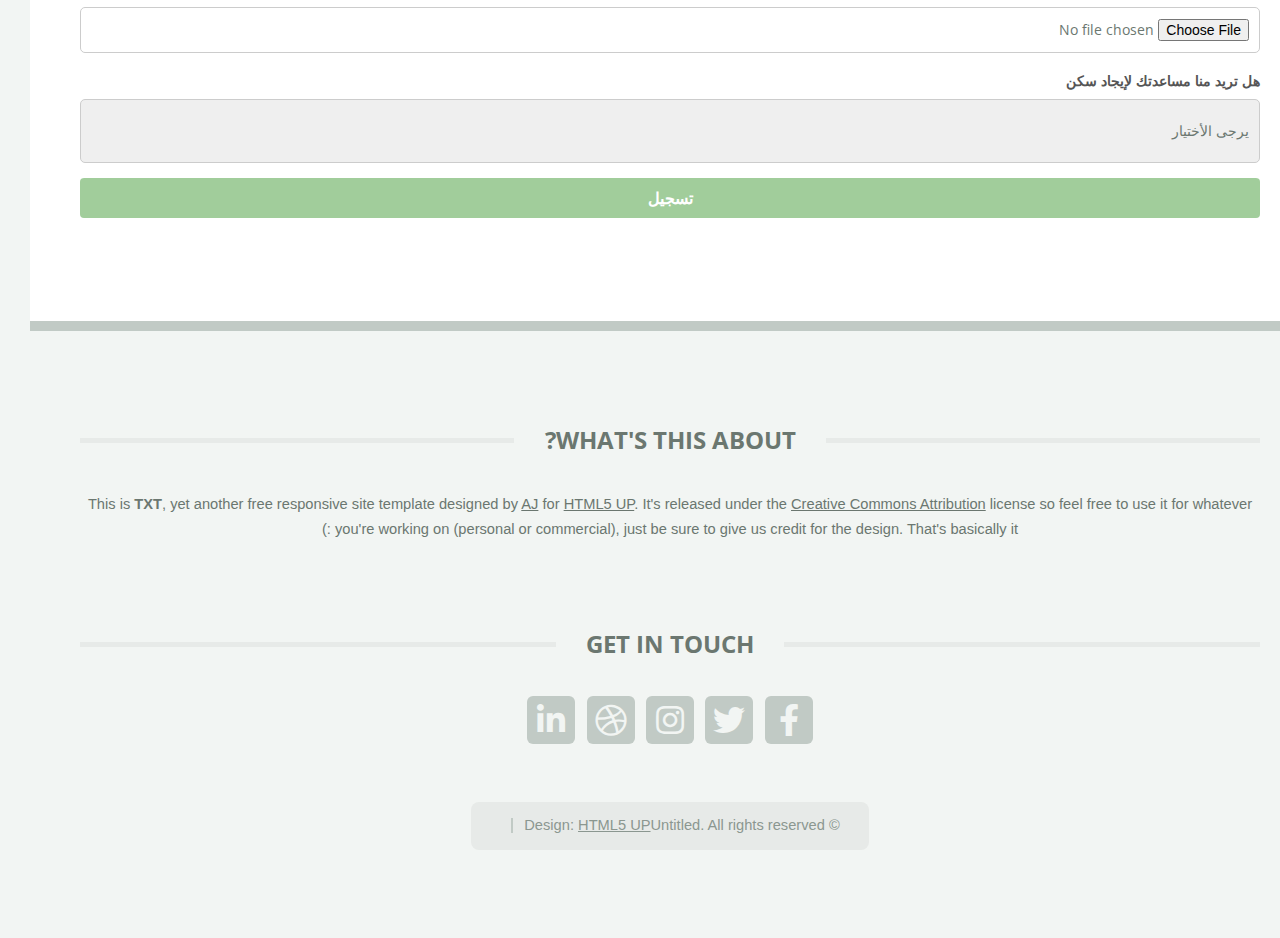
<file: sing_up.html>
<!DOCTYPE HTML>
<!--
	TXT by HTML5 UP
	html5up.net | @ajlkn
	Free for personal and commercial use under the CCA 3.0 license (html5up.net/license)
-->
<html lang="ar" dir="rtl">
	<head>
		<title>التسجيل - رحلة علاج</title>
		<meta charset="utf-8" />
		<meta name="viewport" content="width=device-width, initial-scale=1, user-scalable=no" />
		<link rel="stylesheet" href="assets/css/main.css" />
	</head>
	<body class="is-preload">
		<div id="page-wrapper">

			<!-- Header -->
				<h1 id="logo">التسجيل</h1>
				<header id="header">
					<div class="logo container">
						<div>
							<p>الرجاء تعبئة كل البيانات المطلوبة</p>
						</div>
					</div>
				</header>

			<!-- Nav -->
				<nav id="nav">
					<ul>
						<li><a href="index.html">الرئيسية</a></li>
						<li class="current"><a href="sing_up.html">التسجيل</a></li>
						<li><a href="profile.html">الملف الشخصي</a></li>
						<li><a href="contact_us.html">التواصل معنا</a></li>
					</ul>
				</nav>

				<section id="main">
					<div class="container">
						<form id="userDetailsForm" action="#" method="POST">
							<div class="grid-container">
								<!-- Full Name -->
								<div class="form-group">
									<label for="fullName">الأسم بالكامل</label>
									<input type="text" id="fullName" name="fullName" required>
								</div>
				
								<!-- Email -->
								<div class="form-group">
									<label for="email">البريد الإلكتروني</label>
									<input type="email" id="email" name="email" required>
								</div>
				
								<!-- Password -->
								<div class="form-group">
									<label for="password">أختيار رقم سري</label>
									<input type="password" id="password" name="password" required>
								</div>
				
								<!-- Phone Number -->
								<div class="form-group">
									<label for="phone">رقم الهاتف</label>
									<input type="tel" id="phone" name="phone" pattern="[0-9]{10}" required>
								</div>
				
								<!-- Date of Birth -->
								<div class="form-group">
									<label for="dob">تاريخ الميلاد</label>
									<input type="date" id="dob" name="dob" required>
								</div>
				
								<!-- Gender -->
								<div class="form-group">
									<label for="gender">الجنس</label>
									<select id="gender" name="gender" required>
										<option value="" disabled selected>يرجى الأختيار</option>
										<option value="male">ذكر</option>
										<option value="female">أنثى</option>
										<option value="other">أخرى</option>
									</select>
								</div>
				
								<!-- Address -->
								<div class="form-group">
									<label for="address">العنوان</label>
									<textarea id="address" name="address" rows="2" required></textarea>
								</div>
								
								<!-- Disaease Type -->
								<div class="form-group">
									<label for="diseases">يرجى اختيار الأمراض التي تعاني منها (يمكنك اختيار أكثر من خيار):</label>
									<select id="diseases" name="diseases[]" multiple required>
									  <option value="heart_disease">أمراض القلب</option>
									  <option value="diabetes">السكري</option>
									  <option value="hypertension">ارتفاع ضغط الدم</option>
									  <option value="cancer">السرطان</option>
									  <option value="respiratory_disease">أمراض الجهاز التنفسي</option>
									  <option value="kidney_disease">أمراض الكلى</option>
									  <option value="liver_disease">أمراض الكبد</option>
									  <option value="neurological_disorder">اضطرابات الأعصاب</option>
									  <option value="orthopedic_issue">مشاكل العظام</option>
									  <option value="digestive_disorder">مشاكل الجهاز الهضمي</option>
									  <option value="skin_disease">أمراض الجلد</option>
									  <option value="eye_disease">مشاكل العيون</option>
									  <option value="ear_nose_throat">مشاكل الأذن والأنف والحنجرة</option>
									  <option value="mental_health">مشاكل الصحة النفسية</option>
									  <option value="infectious_disease">الأمراض المعدية</option>
									  <option value="other">أخرى (يرجى التوضيح)</option>
									</select>
								  </div>
								  
								  <!-- If "Other" is selected -->
								  <div class="form-group">
									<label for="otherDisease">إذا اخترت "أخرى"، يرجى تحديد المرض هنا:</label>
									<input type="text" id="otherDisease" name="otherDisease" placeholder="اكتب المرض هنا">
								  </div>							  

								<!-- Description -->
								<div class="form-group">
									<label for="description">وصف مختصر للمرض</label>
									<textarea id="description" name="description" rows="2" required></textarea>
								</div>

				
								<!-- Upload -->
								<div class="form-group">
									<label for="upload">إرفاق صور الفحوصات الطبية</label>
									<input type="file" id="upload">
								</div>
				
								<!-- Home Search -->
								<div class="form-group">
									<label for="home_search">هل تريد منا مساعدتك لإيجاد سكن</label>
									<select id="home_search" name="home_search" required>
										<option value="" disabled selected>يرجى الأختيار</option>
										<option value="yes">نعم</option>
										<option value="no">لا</option>
									</select>
								</div>
				
								<!-- Submit Button -->
								<div class="form-group full-width">
									<button type="submit">تسجيل</button>
								</div>
							</div>
						</form>
					</div>
				</section>
				</section>

			<!-- Footer -->
				<footer id="footer">
					<div class="container">
						<div class="row gtr-200">
							<div class="col-12">

								<!-- About -->
									<section>
										<h2 class="major"><span>What's this about?</span></h2>
										<p>
											This is <strong>TXT</strong>, yet another free responsive site template designed by
											<a href="http://twitter.com/ajlkn">AJ</a> for <a href="http://html5up.net">HTML5 UP</a>. It's released under the
											<a href="http://html5up.net/license/">Creative Commons Attribution</a> license so feel free to use it for
											whatever you're working on (personal or commercial), just be sure to give us credit for the design.
											That's basically it :)
										</p>
									</section>

							</div>
							<div class="col-12">

								<!-- Contact -->
									<section>
										<h2 class="major"><span>Get in touch</span></h2>
										<ul class="contact">
											<li><a class="icon brands fa-facebook-f" href="#"><span class="label">Facebook</span></a></li>
											<li><a class="icon brands fa-twitter" href="#"><span class="label">Twitter</span></a></li>
											<li><a class="icon brands fa-instagram" href="#"><span class="label">Instagram</span></a></li>
											<li><a class="icon brands fa-dribbble" href="#"><span class="label">Dribbble</span></a></li>
											<li><a class="icon brands fa-linkedin-in" href="#"><span class="label">LinkedIn</span></a></li>
										</ul>
									</section>

							</div>
						</div>

						<!-- Copyright -->
							<div id="copyright">
								<ul class="menu">
									<li>&copy; Untitled. All rights reserved</li><li>Design: <a href="http://html5up.net">HTML5 UP</a></li>
								</ul>
							</div>

					</div>
				</footer>

		</div>

		<!-- Scripts -->
			<script src="assets/js/jquery.min.js"></script>
			<script src="assets/js/jquery.dropotron.min.js"></script>
			<script src="assets/js/jquery.scrolly.min.js"></script>
			<script src="assets/js/browser.min.js"></script>
			<script src="assets/js/breakpoints.min.js"></script>
			<script src="assets/js/util.js"></script>
			<script src="assets/js/main.js"></script>

	</body>
</html>
</file>
<file: assets/css/main.css>
@import url("fontawesome-all.min.css");
@import url("https://fonts.googleapis.com/css?family=Open+Sans:400,400italic,700,700italic|Open+Sans+Condensed:700");

/*
	TXT by HTML5 UP
	html5up.net | @ajlkn
	Free for personal and commercial use under the CCA 3.0 license (html5up.net/license)
*/

html, body, div, span, applet, object,
iframe, h1, h2, h3, h4, h5, h6, p, blockquote,
pre, a, abbr, acronym, address, big, cite,
code, del, dfn, em, img, ins, kbd, q, s, samp,
small, strike, strong, sub, sup, tt, var, b,
u, i, center, dl, dt, dd, ol, ul, li, fieldset,
form, label, legend, table, caption, tbody,
tfoot, thead, tr, th, td, article, aside,
canvas, details, embed, figure, figcaption,
footer, header, hgroup, menu, nav, output, ruby,
section, summary, time, mark, audio, video {
	margin: 0;
	padding: 0;
	border: 0;
	font-size: 100%;
	font: inherit;
	vertical-align: baseline;}

article, aside, details, figcaption, figure,
footer, header, hgroup, menu, nav, section {
	display: block;}

body {
	line-height: 1;
}

ol, ul {
	list-style: none;
}

blockquote, q {
	quotes: none;
}

	blockquote:before, blockquote:after, q:before, q:after {
		content: '';
		content: none;
	}

table {
	border-collapse: collapse;
	border-spacing: 0;
}

body {
	-webkit-text-size-adjust: none;
}

mark {
	background-color: transparent;
	color: inherit;
}

input::-moz-focus-inner {
	border: 0;
	padding: 0;
}

input, select, textarea {
	-moz-appearance: none;
	-webkit-appearance: none;
	-ms-appearance: none;
	appearance: none;
}

/* Basic */

	html {
		box-sizing: border-box;
	}

	*, *:before, *:after {
		box-sizing: inherit;
	}

	body {
		background: #f2f5f3;
	}

		body.is-preload *, body.is-preload *:before, body.is-preload *:after {
			-moz-animation: none !important;
			-webkit-animation: none !important;
			-ms-animation: none !important;
			animation: none !important;
			-moz-transition: none !important;
			-webkit-transition: none !important;
			-ms-transition: none !important;
			transition: none !important;
		}

	body, input, textarea, select {
		font-family: 'Open Sans', sans-serif;
		font-weight: 400;
		color: #6b7770;
		font-size: 13pt;
		line-height: 2em;
	}

	h1, h2, h3, h4, h5, h6 {
		font-family: 'Open Sans Condensed', sans-serif;
		font-weight: 700;
		text-transform: uppercase;
		color: #6b7770;
		margin: 0 0 0.5em 0;
		line-height: 1.3;
	}

	h1 a, h2 a, h3 a, h4 a, h5 a, h6 a {
		text-decoration: none;
		color: inherit;
	}

	h2 {
		font-size: 1.65em;
	}

		h2.major {
			position: relative;
			border-top: solid 5px #e7eae8;
			font-size: 1.65em;
			text-align: center;
			margin: 0 0 3em 0;
			top: 0.775em;
		}

			h2.major span {
				background: #fff;
				position: relative;
				display: inline-block;
				top: -0.775em;
				padding: 0 1.25em 0 1.25em;
			}

	h3, h4 {
		font-size: 1.25em;
	}

	a {
		color: #006376;
		text-decoration: underline;
	}

		a:hover {
			text-decoration: none;
		}

	b, strong {
		font-weight: 700;
		color: #6b7770;
	}

	i, em {
		font-style: italic;
	}

	br.clear {
		clear: both;
	}

	sub {
		position: relative;
		top: 0.5em;
		font-size: 0.8em;
	}

	sup {
		position: relative;
		top: -0.5em;
		font-size: 0.8em;
	}

	hr {
		border: 0;
		border-top: solid 2px #E7EAE8;
		margin: 0 0 3em 0;
	}

	blockquote {
		border-left: solid 5px #E7EAE8;
		padding: 1em 0 1em 1.5em;
		font-style: italic;
	}

	p, ul, ol, dl, table {
		margin-bottom: 3em;
	}

/* Section/Article */

	section, article {
		margin-bottom: 6em;
	}

		section > :last-child, section:last-child, article > :last-child, article:last-child {
			margin-bottom: 0;
		}

	header > p {
		display: block;
		font-family: 'Open Sans Condensed', sans-serif;
		font-weight: 700;
		text-transform: uppercase;
		color: #c1cac5;
	}

/* Container */

	.container {
		margin: 0 auto;
		max-width: 100%;
		width: 64em;
	}

		@media screen and (max-width: 1680px) {

			.container {
				width: 75em;
			}

		}

		@media screen and (max-width: 1280px) {

			.container {
				width: calc(100% - 100px);
			}

		}

		@media screen and (max-width: 980px) {

			.container {
				width: calc(100% - 100px);
			}

		}

		@media screen and (max-width: 736px) {

			.container {
				width: calc(100% - 40px);
			}

		}

		@media screen and (max-width: 360px) {

			.container {
				width: calc(100% - 30px);
			}

		}

/* Row */

	.row {
		display: flex;
		flex-wrap: wrap;
		box-sizing: border-box;
		align-items: stretch;
	}

		.row > * {
			box-sizing: border-box;
		}

		.row.gtr-uniform > * > :last-child {
			margin-bottom: 0;
		}

		.row.aln-left {
			justify-content: flex-start;
		}

		.row.aln-center {
			justify-content: center;
		}

		.row.aln-right {
			justify-content: flex-end;
		}

		.row.aln-top {
			align-items: flex-start;
		}

		.row.aln-middle {
			align-items: center;
		}

		.row.aln-bottom {
			align-items: flex-end;
		}

		.row > .imp {
			order: -1;
		}

		.row > .col-1 {
			width: 8.33333%;
		}

		.row > .off-1 {
			margin-left: 8.33333%;
		}

		.row > .col-2 {
			width: 16.66667%;
		}

		.row > .off-2 {
			margin-left: 16.66667%;
		}

		.row > .col-3 {
			width: 25%;
		}

		.row > .off-3 {
			margin-left: 25%;
		}

		.row > .col-4 {
			width: 33.33333%;
		}

		.row > .off-4 {
			margin-left: 33.33333%;
		}

		.row > .col-5 {
			width: 41.66667%;
		}

		.row > .off-5 {
			margin-left: 41.66667%;
		}

		.row > .col-6 {
			width: 50%;
		}

		.row > .off-6 {
			margin-left: 50%;
		}

		.row > .col-7 {
			width: 58.33333%;
		}

		.row > .off-7 {
			margin-left: 58.33333%;
		}

		.row > .col-8 {
			width: 66.66667%;
		}

		.row > .off-8 {
			margin-left: 66.66667%;
		}

		.row > .col-9 {
			width: 75%;
		}

		.row > .off-9 {
			margin-left: 75%;
		}

		.row > .col-10 {
			width: 83.33333%;
		}

		.row > .off-10 {
			margin-left: 83.33333%;
		}

		.row > .col-11 {
			width: 91.66667%;
		}

		.row > .off-11 {
			margin-left: 91.66667%;
		}

		.row > .col-12 {
			width: 100%;
		}

		.row > .off-12 {
			margin-left: 100%;
		}

		.row.gtr-0 {
			margin-top: 0px;
			margin-left: 0px;
		}

			.row.gtr-0 > * {
				padding: 0px 0 0 0px;
			}

			.row.gtr-0.gtr-uniform {
				margin-top: 0px;
			}

				.row.gtr-0.gtr-uniform > * {
					padding-top: 0px;
				}

		.row.gtr-25 {
			margin-top: -12.5px;
			margin-left: -12.5px;
		}

			.row.gtr-25 > * {
				padding: 12.5px 0 0 12.5px;
			}

			.row.gtr-25.gtr-uniform {
				margin-top: -12.5px;
			}

				.row.gtr-25.gtr-uniform > * {
					padding-top: 12.5px;
				}

		.row.gtr-50 {
			margin-top: -25px;
			margin-left: -25px;
		}

			.row.gtr-50 > * {
				padding: 25px 0 0 25px;
			}

			.row.gtr-50.gtr-uniform {
				margin-top: -25px;
			}

				.row.gtr-50.gtr-uniform > * {
					padding-top: 25px;
				}

		.row {
			margin-top: -50px;
			margin-left: -50px;
		}

			.row > * {
				padding: 50px 0 0 50px;
			}

			.row.gtr-uniform {
				margin-top: -50px;
			}

				.row.gtr-uniform > * {
					padding-top: 50px;
				}

		.row.gtr-150 {
			margin-top: -75px;
			margin-left: -75px;
		}

			.row.gtr-150 > * {
				padding: 75px 0 0 75px;
			}

			.row.gtr-150.gtr-uniform {
				margin-top: -75px;
			}

				.row.gtr-150.gtr-uniform > * {
					padding-top: 75px;
				}

		.row.gtr-200 {
			margin-top: -180px;
			margin-left: -100px;
		}

			.row.gtr-200 > * {
				padding: 100px 0 0 100px;
			}

			.row.gtr-200.gtr-uniform {
				margin-top: -100px;
			}

				.row.gtr-200.gtr-uniform > * {
					padding-top: 100px;
				}

		@media screen and (max-width: 1680px) {

			.row {
				display: flex;
				flex-wrap: wrap;
				box-sizing: border-box;
				align-items: stretch;
			}

				.row > * {
					box-sizing: border-box;
				}

				.row.gtr-uniform > * > :last-child {
					margin-bottom: 0;
				}

				.row.aln-left {
					justify-content: flex-start;
				}

				.row.aln-center {
					justify-content: center;
				}

				.row.aln-right {
					justify-content: flex-end;
				}

				.row.aln-top {
					align-items: flex-start;
				}

				.row.aln-middle {
					align-items: center;
				}

				.row.aln-bottom {
					align-items: flex-end;
				}

				.row > .imp-xlarge {
					order: -1;
				}

				.row > .col-1-xlarge {
					width: 8.33333%;
				}

				.row > .off-1-xlarge {
					margin-left: 8.33333%;
				}

				.row > .col-2-xlarge {
					width: 16.66667%;
				}

				.row > .off-2-xlarge {
					margin-left: 16.66667%;
				}

				.row > .col-3-xlarge {
					width: 25%;
				}

				.row > .off-3-xlarge {
					margin-left: 25%;
				}

				.row > .col-4-xlarge {
					width: 33.33333%;
				}

				.row > .off-4-xlarge {
					margin-left: 33.33333%;
				}

				.row > .col-5-xlarge {
					width: 41.66667%;
				}

				.row > .off-5-xlarge {
					margin-left: 41.66667%;
				}

				.row > .col-6-xlarge {
					width: 50%;
				}

				.row > .off-6-xlarge {
					margin-left: 50%;
				}

				.row > .col-7-xlarge {
					width: 58.33333%;
				}

				.row > .off-7-xlarge {
					margin-left: 58.33333%;
				}

				.row > .col-8-xlarge {
					width: 66.66667%;
				}

				.row > .off-8-xlarge {
					margin-left: 66.66667%;
				}

				.row > .col-9-xlarge {
					width: 75%;
				}

				.row > .off-9-xlarge {
					margin-left: 75%;
				}

				.row > .col-10-xlarge {
					width: 83.33333%;
				}

				.row > .off-10-xlarge {
					margin-left: 83.33333%;
				}

				.row > .col-11-xlarge {
					width: 91.66667%;
				}

				.row > .off-11-xlarge {
					margin-left: 91.66667%;
				}

				.row > .col-12-xlarge {
					width: 100%;
				}

				.row > .off-12-xlarge {
					margin-left: 100%;
				}

				.row.gtr-0 {
					margin-top: 0px;
					margin-left: 0px;
				}

					.row.gtr-0 > * {
						padding: 0px 0 0 0px;
					}

					.row.gtr-0.gtr-uniform {
						margin-top: 0px;
					}

						.row.gtr-0.gtr-uniform > * {
							padding-top: 0px;
						}

				.row.gtr-25 {
					margin-top: -12.5px;
					margin-left: -12.5px;
				}

					.row.gtr-25 > * {
						padding: 12.5px 0 0 12.5px;
					}

					.row.gtr-25.gtr-uniform {
						margin-top: -12.5px;
					}

						.row.gtr-25.gtr-uniform > * {
							padding-top: 12.5px;
						}

				.row.gtr-50 {
					margin-top: -25px;
					margin-left: -25px;
				}

					.row.gtr-50 > * {
						padding: 25px 0 0 25px;
					}

					.row.gtr-50.gtr-uniform {
						margin-top: -25px;
					}

						.row.gtr-50.gtr-uniform > * {
							padding-top: 25px;
						}

				.row {
					margin-top: -50px;
					margin-left: -50px;
				}

					.row > * {
						padding: 50px 0 0 50px;
					}

					.row.gtr-uniform {
						margin-top: -50px;
					}

						.row.gtr-uniform > * {
							padding-top: 50px;
						}

				.row.gtr-150 {
					margin-top: -75px;
					margin-left: -75px;
				}

					.row.gtr-150 > * {
						padding: 75px 0 0 75px;
					}

					.row.gtr-150.gtr-uniform {
						margin-top: -75px;
					}

						.row.gtr-150.gtr-uniform > * {
							padding-top: 75px;
						}

				.row.gtr-200 {
					margin-top: -180px;
					margin-left: -100px;
				}

					.row.gtr-200 > * {
						padding: 100px 0 0 100px;
					}

					.row.gtr-200.gtr-uniform {
						margin-top: -100px;
					}

						.row.gtr-200.gtr-uniform > * {
							padding-top: 100px;
						}

		}

		@media screen and (max-width: 1280px) {

			.row {
				display: flex;
				flex-wrap: wrap;
				box-sizing: border-box;
				align-items: stretch;
			}

				.row > * {
					box-sizing: border-box;
				}

				.row.gtr-uniform > * > :last-child {
					margin-bottom: 0;
				}

				.row.aln-left {
					justify-content: flex-start;
				}

				.row.aln-center {
					justify-content: center;
				}

				.row.aln-right {
					justify-content: flex-end;
				}

				.row.aln-top {
					align-items: flex-start;
				}

				.row.aln-middle {
					align-items: center;
				}

				.row.aln-bottom {
					align-items: flex-end;
				}

				.row > .imp-large {
					order: -1;
				}

				.row > .col-1-large {
					width: 8.33333%;
				}

				.row > .off-1-large {
					margin-left: 8.33333%;
				}

				.row > .col-2-large {
					width: 16.66667%;
				}

				.row > .off-2-large {
					margin-left: 16.66667%;
				}

				.row > .col-3-large {
					width: 25%;
				}

				.row > .off-3-large {
					margin-left: 25%;
				}

				.row > .col-4-large {
					width: 33.33333%;
				}

				.row > .off-4-large {
					margin-left: 33.33333%;
				}

				.row > .col-5-large {
					width: 41.66667%;
				}

				.row > .off-5-large {
					margin-left: 41.66667%;
				}

				.row > .col-6-large {
					width: 50%;
				}

				.row > .off-6-large {
					margin-left: 50%;
				}

				.row > .col-7-large {
					width: 58.33333%;
				}

				.row > .off-7-large {
					margin-left: 58.33333%;
				}

				.row > .col-8-large {
					width: 66.66667%;
				}

				.row > .off-8-large {
					margin-left: 66.66667%;
				}

				.row > .col-9-large {
					width: 75%;
				}

				.row > .off-9-large {
					margin-left: 75%;
				}

				.row > .col-10-large {
					width: 83.33333%;
				}

				.row > .off-10-large {
					margin-left: 83.33333%;
				}

				.row > .col-11-large {
					width: 91.66667%;
				}

				.row > .off-11-large {
					margin-left: 91.66667%;
				}

				.row > .col-12-large {
					width: 100%;
				}

				.row > .off-12-large {
					margin-left: 100%;
				}

				.row.gtr-0 {
					margin-top: 0px;
					margin-left: 0px;
				}

					.row.gtr-0 > * {
						padding: 0px 0 0 0px;
					}

					.row.gtr-0.gtr-uniform {
						margin-top: 0px;
					}

						.row.gtr-0.gtr-uniform > * {
							padding-top: 0px;
						}

				.row.gtr-25 {
					margin-top: -10px;
					margin-left: -10px;
				}

					.row.gtr-25 > * {
						padding: 10px 0 0 10px;
					}

					.row.gtr-25.gtr-uniform {
						margin-top: -10px;
					}

						.row.gtr-25.gtr-uniform > * {
							padding-top: 10px;
						}

				.row.gtr-50 {
					margin-top: -20px;
					margin-left: -20px;
				}

					.row.gtr-50 > * {
						padding: 20px 0 0 20px;
					}

					.row.gtr-50.gtr-uniform {
						margin-top: -20px;
					}

						.row.gtr-50.gtr-uniform > * {
							padding-top: 20px;
						}

				.row {
					margin-top: -40px;
					margin-left: -40px;
				}

					.row > * {
						padding: 40px 0 0 40px;
					}

					.row.gtr-uniform {
						margin-top: -40px;
					}

						.row.gtr-uniform > * {
							padding-top: 40px;
						}

				.row.gtr-150 {
					margin-top: -60px;
					margin-left: -60px;
				}

					.row.gtr-150 > * {
						padding: 60px 0 0 60px;
					}

					.row.gtr-150.gtr-uniform {
						margin-top: -60px;
					}

						.row.gtr-150.gtr-uniform > * {
							padding-top: 60px;
						}

				.row.gtr-200 {
					margin-top: -80px;
					margin-left: -80px;
				}

					.row.gtr-200 > * {
						padding: 80px 0 0 80px;
					}

					.row.gtr-200.gtr-uniform {
						margin-top: -80px;
					}

						.row.gtr-200.gtr-uniform > * {
							padding-top: 80px;
						}

		}

		@media screen and (max-width: 980px) {

			.row {
				display: flex;
				flex-wrap: wrap;
				box-sizing: border-box;
				align-items: stretch;
			}

				.row > * {
					box-sizing: border-box;
				}

				.row.gtr-uniform > * > :last-child {
					margin-bottom: 0;
				}

				.row.aln-left {
					justify-content: flex-start;
				}

				.row.aln-center {
					justify-content: center;
				}

				.row.aln-right {
					justify-content: flex-end;
				}

				.row.aln-top {
					align-items: flex-start;
				}

				.row.aln-middle {
					align-items: center;
				}

				.row.aln-bottom {
					align-items: flex-end;
				}

				.row > .imp-medium {
					order: -1;
				}

				.row > .col-1-medium {
					width: 8.33333%;
				}

				.row > .off-1-medium {
					margin-left: 8.33333%;
				}

				.row > .col-2-medium {
					width: 16.66667%;
				}

				.row > .off-2-medium {
					margin-left: 16.66667%;
				}

				.row > .col-3-medium {
					width: 25%;
				}

				.row > .off-3-medium {
					margin-left: 25%;
				}

				.row > .col-4-medium {
					width: 33.33333%;
				}

				.row > .off-4-medium {
					margin-left: 33.33333%;
				}

				.row > .col-5-medium {
					width: 41.66667%;
				}

				.row > .off-5-medium {
					margin-left: 41.66667%;
				}

				.row > .col-6-medium {
					width: 50%;
				}

				.row > .off-6-medium {
					margin-left: 50%;
				}

				.row > .col-7-medium {
					width: 58.33333%;
				}

				.row > .off-7-medium {
					margin-left: 58.33333%;
				}

				.row > .col-8-medium {
					width: 66.66667%;
				}

				.row > .off-8-medium {
					margin-left: 66.66667%;
				}

				.row > .col-9-medium {
					width: 75%;
				}

				.row > .off-9-medium {
					margin-left: 75%;
				}

				.row > .col-10-medium {
					width: 83.33333%;
				}

				.row > .off-10-medium {
					margin-left: 83.33333%;
				}

				.row > .col-11-medium {
					width: 91.66667%;
				}

				.row > .off-11-medium {
					margin-left: 91.66667%;
				}

				.row > .col-12-medium {
					width: 100%;
				}

				.row > .off-12-medium {
					margin-left: 100%;
				}

				.row.gtr-0 {
					margin-top: 0px;
					margin-left: 0px;
				}

					.row.gtr-0 > * {
						padding: 0px 0 0 0px;
					}

					.row.gtr-0.gtr-uniform {
						margin-top: 0px;
					}

						.row.gtr-0.gtr-uniform > * {
							padding-top: 0px;
						}

				.row.gtr-25 {
					margin-top: -12.5px;
					margin-left: -12.5px;
				}

					.row.gtr-25 > * {
						padding: 12.5px 0 0 12.5px;
					}

					.row.gtr-25.gtr-uniform {
						margin-top: -12.5px;
					}

						.row.gtr-25.gtr-uniform > * {
							padding-top: 12.5px;
						}

				.row.gtr-50 {
					margin-top: -25px;
					margin-left: -25px;
				}

					.row.gtr-50 > * {
						padding: 25px 0 0 25px;
					}

					.row.gtr-50.gtr-uniform {
						margin-top: -25px;
					}

						.row.gtr-50.gtr-uniform > * {
							padding-top: 25px;
						}

				.row {
					margin-top: -50px;
					margin-left: -50px;
				}

					.row > * {
						padding: 50px 0 0 50px;
					}

					.row.gtr-uniform {
						margin-top: -50px;
					}

						.row.gtr-uniform > * {
							padding-top: 50px;
						}

				.row.gtr-150 {
					margin-top: -75px;
					margin-left: -75px;
				}

					.row.gtr-150 > * {
						padding: 75px 0 0 75px;
					}

					.row.gtr-150.gtr-uniform {
						margin-top: -75px;
					}

						.row.gtr-150.gtr-uniform > * {
							padding-top: 75px;
						}

				.row.gtr-200 {
					margin-top: -180px;
					margin-left: -100px;
				}

					.row.gtr-200 > * {
						padding: 100px 0 0 100px;
					}

					.row.gtr-200.gtr-uniform {
						margin-top: -100px;
					}

						.row.gtr-200.gtr-uniform > * {
							padding-top: 100px;
						}

		}

		@media screen and (max-width: 736px) {

			.row {
				display: flex;
				flex-wrap: wrap;
				box-sizing: border-box;
				align-items: stretch;
			}

				.row > * {
					box-sizing: border-box;
				}

				.row.gtr-uniform > * > :last-child {
					margin-bottom: 0;
				}

				.row.aln-left {
					justify-content: flex-start;
				}

				.row.aln-center {
					justify-content: center;
				}

				.row.aln-right {
					justify-content: flex-end;
				}

				.row.aln-top {
					align-items: flex-start;
				}

				.row.aln-middle {
					align-items: center;
				}

				.row.aln-bottom {
					align-items: flex-end;
				}

				.row > .imp-small {
					order: -1;
				}

				.row > .col-1-small {
					width: 8.33333%;
				}

				.row > .off-1-small {
					margin-left: 8.33333%;
				}

				.row > .col-2-small {
					width: 16.66667%;
				}

				.row > .off-2-small {
					margin-left: 16.66667%;
				}

				.row > .col-3-small {
					width: 25%;
				}

				.row > .off-3-small {
					margin-left: 25%;
				}

				.row > .col-4-small {
					width: 33.33333%;
				}

				.row > .off-4-small {
					margin-left: 33.33333%;
				}

				.row > .col-5-small {
					width: 41.66667%;
				}

				.row > .off-5-small {
					margin-left: 41.66667%;
				}

				.row > .col-6-small {
					width: 50%;
				}

				.row > .off-6-small {
					margin-left: 50%;
				}

				.row > .col-7-small {
					width: 58.33333%;
				}

				.row > .off-7-small {
					margin-left: 58.33333%;
				}

				.row > .col-8-small {
					width: 66.66667%;
				}

				.row > .off-8-small {
					margin-left: 66.66667%;
				}

				.row > .col-9-small {
					width: 75%;
				}

				.row > .off-9-small {
					margin-left: 75%;
				}

				.row > .col-10-small {
					width: 83.33333%;
				}

				.row > .off-10-small {
					margin-left: 83.33333%;
				}

				.row > .col-11-small {
					width: 91.66667%;
				}

				.row > .off-11-small {
					margin-left: 91.66667%;
				}

				.row > .col-12-small {
					width: 100%;
				}

				.row > .off-12-small {
					margin-left: 100%;
				}

				.row.gtr-0 {
					margin-top: 0px;
					margin-left: 0px;
				}

					.row.gtr-0 > * {
						padding: 0px 0 0 0px;
					}

					.row.gtr-0.gtr-uniform {
						margin-top: 0px;
					}

						.row.gtr-0.gtr-uniform > * {
							padding-top: 0px;
						}

				.row.gtr-25 {
					margin-top: -5px;
					margin-left: -5px;
				}

					.row.gtr-25 > * {
						padding: 5px 0 0 5px;
					}

					.row.gtr-25.gtr-uniform {
						margin-top: -5px;
					}

						.row.gtr-25.gtr-uniform > * {
							padding-top: 5px;
						}

				.row.gtr-50 {
					margin-top: -10px;
					margin-left: -10px;
				}

					.row.gtr-50 > * {
						padding: 10px 0 0 10px;
					}

					.row.gtr-50.gtr-uniform {
						margin-top: -10px;
					}

						.row.gtr-50.gtr-uniform > * {
							padding-top: 10px;
						}

				.row {
					margin-top: -20px;
					margin-left: -20px;
				}

					.row > * {
						padding: 20px 0 0 20px;
					}

					.row.gtr-uniform {
						margin-top: -20px;
					}

						.row.gtr-uniform > * {
							padding-top: 20px;
						}

				.row.gtr-150 {
					margin-top: -30px;
					margin-left: -30px;
				}

					.row.gtr-150 > * {
						padding: 30px 0 0 30px;
					}

					.row.gtr-150.gtr-uniform {
						margin-top: -30px;
					}

						.row.gtr-150.gtr-uniform > * {
							padding-top: 30px;
						}

				.row.gtr-200 {
					margin-top: -40px;
					margin-left: -40px;
				}

					.row.gtr-200 > * {
						padding: 40px 0 0 40px;
					}

					.row.gtr-200.gtr-uniform {
						margin-top: -40px;
					}

						.row.gtr-200.gtr-uniform > * {
							padding-top: 40px;
						}

		}

		@media screen and (max-width: 360px) {

			.row {
				display: flex;
				flex-wrap: wrap;
				box-sizing: border-box;
				align-items: stretch;
			}

				.row > * {
					box-sizing: border-box;
				}

				.row.gtr-uniform > * > :last-child {
					margin-bottom: 0;
				}

				.row.aln-left {
					justify-content: flex-start;
				}

				.row.aln-center {
					justify-content: center;
				}

				.row.aln-right {
					justify-content: flex-end;
				}

				.row.aln-top {
					align-items: flex-start;
				}

				.row.aln-middle {
					align-items: center;
				}

				.row.aln-bottom {
					align-items: flex-end;
				}

				.row > .imp-xsmall {
					order: -1;
				}

				.row > .col-1-xsmall {
					width: 8.33333%;
				}

				.row > .off-1-xsmall {
					margin-left: 8.33333%;
				}

				.row > .col-2-xsmall {
					width: 16.66667%;
				}

				.row > .off-2-xsmall {
					margin-left: 16.66667%;
				}

				.row > .col-3-xsmall {
					width: 25%;
				}

				.row > .off-3-xsmall {
					margin-left: 25%;
				}

				.row > .col-4-xsmall {
					width: 33.33333%;
				}

				.row > .off-4-xsmall {
					margin-left: 33.33333%;
				}

				.row > .col-5-xsmall {
					width: 41.66667%;
				}

				.row > .off-5-xsmall {
					margin-left: 41.66667%;
				}

				.row > .col-6-xsmall {
					width: 50%;
				}

				.row > .off-6-xsmall {
					margin-left: 50%;
				}

				.row > .col-7-xsmall {
					width: 58.33333%;
				}

				.row > .off-7-xsmall {
					margin-left: 58.33333%;
				}

				.row > .col-8-xsmall {
					width: 66.66667%;
				}

				.row > .off-8-xsmall {
					margin-left: 66.66667%;
				}

				.row > .col-9-xsmall {
					width: 75%;
				}

				.row > .off-9-xsmall {
					margin-left: 75%;
				}

				.row > .col-10-xsmall {
					width: 83.33333%;
				}

				.row > .off-10-xsmall {
					margin-left: 83.33333%;
				}

				.row > .col-11-xsmall {
					width: 91.66667%;
				}

				.row > .off-11-xsmall {
					margin-left: 91.66667%;
				}

				.row > .col-12-xsmall {
					width: 100%;
				}

				.row > .off-12-xsmall {
					margin-left: 100%;
				}

				.row.gtr-0 {
					margin-top: 0px;
					margin-left: 0px;
				}

					.row.gtr-0 > * {
						padding: 0px 0 0 0px;
					}

					.row.gtr-0.gtr-uniform {
						margin-top: 0px;
					}

						.row.gtr-0.gtr-uniform > * {
							padding-top: 0px;
						}

				.row.gtr-25 {
					margin-top: -3.75px;
					margin-left: -3.75px;
				}

					.row.gtr-25 > * {
						padding: 3.75px 0 0 3.75px;
					}

					.row.gtr-25.gtr-uniform {
						margin-top: -3.75px;
					}

						.row.gtr-25.gtr-uniform > * {
							padding-top: 3.75px;
						}

				.row.gtr-50 {
					margin-top: -7.5px;
					margin-left: -7.5px;
				}

					.row.gtr-50 > * {
						padding: 7.5px 0 0 7.5px;
					}

					.row.gtr-50.gtr-uniform {
						margin-top: -7.5px;
					}

						.row.gtr-50.gtr-uniform > * {
							padding-top: 7.5px;
						}

				.row {
					margin-top: -15px;
					margin-left: -15px;
				}

					.row > * {
						padding: 15px 0 0 15px;
					}

					.row.gtr-uniform {
						margin-top: -15px;
					}

						.row.gtr-uniform > * {
							padding-top: 15px;
						}

				.row.gtr-150 {
					margin-top: -22.5px;
					margin-left: -22.5px;
				}

					.row.gtr-150 > * {
						padding: 22.5px 0 0 22.5px;
					}

					.row.gtr-150.gtr-uniform {
						margin-top: -22.5px;
					}

						.row.gtr-150.gtr-uniform > * {
							padding-top: 22.5px;
						}

				.row.gtr-200 {
					margin-top: -30px;
					margin-left: -30px;
				}

					.row.gtr-200 > * {
						padding: 30px 0 0 30px;
					}

					.row.gtr-200.gtr-uniform {
						margin-top: -30px;
					}

						.row.gtr-200.gtr-uniform > * {
							padding-top: 30px;
						}

		}

/* Image */

	.image {
		position: relative;
		display: inline-block;
		border-radius: 8px;
	}

		.image img {
			display: block;
			width: 100%;
			border-radius: 8px;
		}

		.image:before {
			content: '';
			position: absolute;
			left: 0;
			top: 0;
			width: 100%;
			height: 100%;
			background: url("images/overlay.png");
			border-radius: 8px;
		}

		.image.fit {
			display: block;
			width: 100%;
		}

		.image.featured {
			display: block;
			width: 100%;
			margin: 0 0 2em 0;
		}

		.image.left {
			float: left;
			margin: 0 2em 2em 0;
		}

		.image.centered {
			display: block;
			margin: 0 0 2em 0;
		}

			.image.centered img {
				margin: 0 auto;
				width: auto;
			}

/* Button */

	input[type="button"],
	input[type="submit"],
	input[type="reset"],
	button,
	.button {
		-webkit-appearance: none;
		display: inline-block;
		font-family: 'Open Sans Condensed', sans-serif;
		font-weight: 700;
		text-transform: uppercase;
		text-decoration: none;
		background: #b1ddab;
		color: #fff;
		border: 0;
		line-height: 1em;
		border-radius: 8px;
		outline: 0;
		cursor: pointer;
		-moz-transition: background-color .2s ease-in-out;
		-webkit-transition: background-color .2s ease-in-out;
		-o-transition: background-color .2s ease-in-out;
		-ms-transition: background-color .2s ease-in-out;
		transition: background-color .2s ease-in-out;
		font-size: 1.25em;
		padding: 0.85em 1.85em;
		text-align: center;
	}

		input[type="button"]:hover,
		input[type="submit"]:hover,
		input[type="reset"]:hover,
		button:hover,
		.button:hover {
			background: #c1edbb;
		}

		input[type="button"]:active,
		input[type="submit"]:active,
		input[type="reset"]:active,
		button:active,
		.button:active {
			background: #a1cd9b;
		}

		input[type="button"].alt,
		input[type="submit"].alt,
		input[type="reset"].alt,
		button.alt,
		.button.alt {
			background: #c1cac5;
		}

			input[type="button"].alt:hover,
			input[type="submit"].alt:hover,
			input[type="reset"].alt:hover,
			button.alt:hover,
			.button.alt:hover {
				background: #ccd5d0;
			}

			input[type="button"].alt:active,
			input[type="submit"].alt:active,
			input[type="reset"].alt:active,
			button.alt:active,
			.button.alt:active {
				background: #b1bab5;
			}

		input[type="button"].large,
		input[type="submit"].large,
		input[type="reset"].large,
		button.large,
		.button.large {
			font-size: 1.65em;
		}

/* List */

	ul {
		list-style: disc;
		padding-left: 1em;
	}

		ul li {
			padding-left: 0.5em;
		}

	ol {
		list-style: decimal;
		padding-left: 1.25em;
	}

		ol li {
			padding-left: 0.25em;
		}

/* Divided */

	ul.divided {
		list-style: none;
		padding-left: 0;
	}

		ul.divided > li {
			border-top: solid 2px #e7eae8;
			padding-top: 2.35em;
			margin-top: 2.35em;
			padding-left: 0;
		}

			ul.divided > li:first-child {
				border-top: 0;
				padding-top: 0;
				margin-top: 0;
			}

/* Actions */

	ul.actions {
		list-style: none;
		padding-left: 0;
		text-align: center;
		margin: 2em 0 0 0;
	}

		ul.actions li {
			display: inline-block;
			margin: 0 0 0 1em;
			padding-left: 0;
		}

			ul.actions li:first-child {
				margin-left: 0;
			}

/* Contact */

	ul.contact {
		list-style: none;
		padding-left: 0;
		cursor: default;
	}

		ul.contact li {
			-moz-transition: top .15s ease-in-out;
			-webkit-transition: top .15s ease-in-out;
			-ms-transition: top .15s ease-in-out;
			transition: top .15s ease-in-out;
			position: relative;
			display: inline-block;
			margin: 0 0.25em 0 0.25em;
			top: 0;
			padding-left: 0;
		}

			ul.contact li a {
				-moz-transition: background-color .2s ease-in-out;
				-webkit-transition: background-color .2s ease-in-out;
				-ms-transition: background-color .2s ease-in-out;
				transition: background-color .2s ease-in-out;
				display: block;
				position: relative;
				width: 48px;
				height: 48px;
				border-radius: 6px;
				outline: 0;
				background: #c1cac5;
				text-align: center;
			}

				ul.contact li a:before {
					color: #f2f5f3;
					font-size: 32px;
					line-height: 48px;
				}

			ul.contact li:hover {
				top: -5px;
			}

				ul.contact li:hover a.fa-facebook {
					background-color: #3C5A98;
				}

				ul.contact li:hover a.fa-twitter {
					background-color: #2DAAE4;
				}

				ul.contact li:hover a.fa-dribbble {
					background-color: #C4376B;
				}

				ul.contact li:hover a.fa-linkedin {
					background-color: #006599;
				}

				ul.contact li:hover a.fa-instagram {
					background-color: #2E5E86;
				}

				ul.contact li:hover a.fa-google-plus {
					background-color: #DA2713;
				}

			ul.contact li:active {
				top: 0;
			}

/* Special */

	ul.special {
		list-style: none;
		padding-left: 0;
		cursor: default;
		position: relative;
		margin: -2em 0 4em -2em;
	}

		ul.special li {
			-moz-transition: top .15s ease-in-out;
			-webkit-transition: top .15s ease-in-out;
			-ms-transition: top .15s ease-in-out;
			transition: top .15s ease-in-out;
			position: relative;
			display: inline-block;
			top: 0;
			padding: 2em 0 0 2em;
		}

			ul.special li a {
				display: block;
				outline: 0;
			}

				ul.special li a:before {
					-moz-transition: background-color .2s ease-in-out;
					-webkit-transition: background-color .2s ease-in-out;
					-ms-transition: background-color .2s ease-in-out;
					transition: background-color .2s ease-in-out;
					display: block;
					text-align: center;
					background: #c1cac5;
					border-radius: 100%;
					width: 2.25em;
					height: 2.25em;
					line-height: 2.175em;
					font-size: 5em;
					color: #fff;
				}

			ul.special li:hover {
				top: -1em;
			}

				ul.special li:hover a:before {
					background: #b9d2ce;
				}

/* Meta */

	ul.meta {
		font-size: 0.85em;
		color: #a1aaa5;
		list-style: none;
		padding-left: 0;
	}

		ul.meta li {
			position: relative;
			display: inline-block;
			margin-left: 1em;
			padding-left: 0;
		}

			ul.meta li a {
				color: inherit;
				outline: 0;
			}

			ul.meta li:first-child {
				margin-left: 0;
			}

			ul.meta li:before {
				opacity: 0.5;
				cursor: default;
				margin-right: 0.5em;
			}

/* Menu */

	ul.menu {
		list-style: none;
		padding-left: 0;
	}

		ul.menu li {
			border-left: solid 1px #E7EAE8;
			display: inline-block;
			padding: 0 0 0 0.75em;
			margin: 0 0 0 0.75em;
		}

			ul.menu li:first-child {
				border-left: 0;
				margin-left: 0;
				padding-left: 0;
			}

/* Forms */

	form label {
		display: block;
		margin: 0 0 1em 0;
		font-family: 'Open Sans Condensed', sans-serif;
		font-weight: 700;
		text-transform: uppercase;
		color: #6b7770;
	}

	form input[type="text"],
	form input[type="email"],
	form input[type="password"],
	form select,
	form textarea {
		-webkit-appearance: none;
		display: block;
		width: 100%;
		border-radius: 8px;
		border: solid 2px #E7EAE8;
	}

		form input[type="text"]:focus,
		form input[type="email"]:focus,
		form input[type="password"]:focus,
		form select:focus,
		form textarea:focus {
			border-color: #a1cd9b;
		}

	form input[type="text"],
	form input[type="email"],
	form input[type="password"],
	form select {
		line-height: 3em;
		padding: 0 1em;
	}

	form textarea {
		min-height: 9em;
		padding: 1em;
	}

	form ::-webkit-input-placeholder {
		color: #555 !important;
	}

	form :-moz-placeholder {
		color: #555 !important;
	}

	form ::-moz-placeholder {
		color: #555 !important;
	}

	form :-ms-input-placeholder {
		color: #555 !important;
	}

	form ::-moz-focus-inner {
		border: 0;
	}

/* Tables */

	table {
		width: 100%;
	}

		table.default {
			width: 100%;
		}

			table.default tr {
				border-top: solid 2px #E7EAE8;
			}

				table.default tr:first-child {
					border-top: 0;
				}

			table.default td {
				padding: 0.5em 1em 0.5em 1em;
			}

			table.default th {
				text-align: left;
				padding: 0.5em 1em 0.5em 1em;
				margin: 0 0 1em 0;
				font-family: 'Open Sans Condensed', sans-serif;
				font-weight: 700;
				text-transform: uppercase;
				color: #6b7770;
			}

			table.default thead {
				background: #E7EAE8;
				color: #fff;
			}

/* Box */

	.box.highlight {
		text-align: center;
	}

		.box.highlight h2 {
			font-size: 3em;
			margin: 0 0 0.25em 0;
		}

		.box.highlight header > p {
			font-size: 1.65em;
			margin: 0 0 1.5em 0;
		}

	.box.feature {
		text-align: center;
	}

	.box.post header {
		margin: 0 0 2.5em 0;
	}

	.box.post h3 {
		font-size: 3em;
		margin: 0 0 0.25em 0;
	}

	.box.post header > p {
		font-size: 1.65em;
		margin: 0 0 0.5em 0;
	}

	.box.post ul.meta {
		margin: 0 0 0.5em 0;
	}

	.box.post-summary h3 {
		line-height: 1em;
		margin: 0 0 0.75em 0;
	}

	.box.post-summary .meta {
		margin: 0;
		line-height: 1em;
	}

	.box.page-content header {
		margin: 0 0 2.5em 0;
	}

	.box.page-content h2 {
		font-size: 3em;
		margin: 0 0 0.5em 0;
	}

	.box.page-content header > p {
		font-size: 1.65em;
		margin: 0 0 0.5em 0;
	}

	.box.page-content ul.meta {
		margin: 0 0 0.5em 0;
	}

/* Icons */

	.icon {
		text-decoration: none;
		position: relative;
		text-decoration: none;
	}

		.icon:before {
			-moz-osx-font-smoothing: grayscale;
			-webkit-font-smoothing: antialiased;
			display: inline-block;
			font-style: normal;
			font-variant: normal;
			text-rendering: auto;
			line-height: 1;
			text-transform: none !important;
			font-family: 'Font Awesome 5 Free';
			font-weight: 400;
		}

		.icon:before {
			line-height: inherit;
		}

		.icon > .label {
			display: none;
		}

		.icon.solid:before {
			font-weight: 900;
		}

		.icon.brands:before {
			font-family: 'Font Awesome 5 Brands';
		}

/* Page Wrapper */

	#page-wrapper > section {
		margin-bottom: 0;
	}

/* Header */

	#header {
		text-align: center;
		font-size: 2em;
		font-family: 'Open Sans Condensed', sans-serif;
		font-weight: 700;
		text-transform: uppercase;
		padding: 2em 0;
		background: #fff;
		margin: 0 auto;
	}

		#header .logo {
			position: relative;
			text-align: center;
			border-top: solid 5px #e7eae8;
			top: 0.65em;
		}

			#header .logo div {
				background: #fff;
				position: relative;
				display: inline-block;
				padding: 0 1.5em 0 1.5em;
				top: -0.65em;
			}

			#header .logo h1 {
				display: inline;
			}

			#header .logo p {
				display: inline;
				color: #C1CAC5;
			}

/* Nav */

	body {
		padding-top: 3.25em;
	}

	#nav {
		position: fixed;
		top: 0;
		left: 0;
		z-index: 1000;
		background-color: rgba(255, 255, 255, 0.95);
		background-image: url("images/overlay.png");
		width: 100%;
		height: 3.25em;
		line-height: 3.25em;
		text-align: center;
		font-family: 'Open Sans Condensed', sans-serif;
		font-weight: 700;
		text-transform: uppercase;
		cursor: default;
	}

		#nav ul {
			position: relative;
			z-index: 1001;
		}

		#nav li {
			display: inline-block;
			margin: 0 0.5em 0 0.5em;
			top: 0;
			position: relative;
			-moz-transition: top .15s ease-in-out;
			-webkit-transition: top .15s ease-in-out;
			-o-transition: top .15s ease-in-out;
			-ms-transition: top .15s ease-in-out;
			transition: top .15s ease-in-out;
		}

			#nav li > ul {
				display: none;
			}

			#nav li a, #nav li span {
				-moz-transition: background-color .075s ease-in-out, color .075s ease-in-out;
				-webkit-transition: background-color .075s ease-in-out, color .075s ease-in-out;
				-ms-transition: background-color .075s ease-in-out, color .075s ease-in-out;
				transition: background-color .075s ease-in-out, color .075s ease-in-out;
				position: relative;
				display: block;
				text-decoration: none;
				color: #6b7770;
				top: -6px;
				padding: 6px 1.5em 0.25em 1.5em;
				border-bottom-left-radius: 6px;
				border-bottom-right-radius: 6px;
				outline: 0;
			}

			#nav li:hover, #nav li.active {
				top: 3px;
			}

			#nav li:hover a, #nav li:hover span {
				background: #C1CAC5;
				color: #fff;
			}

			#nav li.active a, #nav li.active span {
				background: #C1CAC5;
				color: #fff;
			}

			#nav li.current a {
				background: #b1ddab;
				color: #fff;
			}

	.dropotron {
		list-style: none;
		background: #6B7770;
		color: #fff;
		border-radius: 6px;
		line-height: 2.75em;
		text-align: center;
		font-family: 'Open Sans Condensed', sans-serif;
		font-weight: 700;
		text-transform: uppercase;
		padding: 1em 0;
		text-align: left;
		min-width: 14em;
		margin-top: -1em;
		box-shadow: 0 1em 2em 0 rgba(0, 0, 0, 0.1);
	}

		.dropotron li {
			padding-left: 0;
		}

			.dropotron li > a, .dropotron li > span {
				display: block;
				color: #D7DAD8;
				text-decoration: none;
				padding: 0 1.25em;
			}

			.dropotron li:hover > a, .dropotron li:hover > span {
				color: #fff;
				background: #7B8780;
			}

			.dropotron li.active > a, .dropotron li.active > span {
				color: #fff;
				background: #7B8780;
			}

			.dropotron li:first-child {
				border-top: 0;
			}

		.dropotron.level-0 {
			margin-top: 1em;
			font-size: 0.9em;
		}

			.dropotron.level-0:before {
				content: '';
				position: absolute;
				left: 50%;
				margin-left: -1em;
				top: -0.65em;
				border-bottom: solid 1em #6B7770;
				border-left: solid 1em transparent;
				border-right: solid 1em transparent;
			}

/* Banner */

	#banner {
		position: relative;
		background-image: url("images/background01.webp"), url("images/overlay.png"), url("../../images/banner.jpg");
		background-position: top left, top left, center center;
		background-repeat: repeat, repeat, no-repeat;
		background-size: auto, auto, cover;
		z-index: 1;
		padding: 11em 0;
	}

		#banner .content {
			position: relative;
			background-color: rgba(21, 28, 23, 0.85);
			background-image: url("images/overlay.png"), url("images/highlight.png");
			background-position: top left, center center;
			background-size: auto, 100% 250%;
			background-repeat: repeat, no-repeat;
			text-align: center;
			margin: 0;
			padding: 4em 0 3.5em 0;
		}

			#banner .content h2 {
				color: #fff;
				font-size: 2.75em;
				margin: 0 0 0.5em 0;
			}

			#banner .content p {
				display: block;
				font-family: 'Open Sans Condensed', sans-serif;
				font-weight: 700;
				text-transform: uppercase;
				color: #575d59;
				font-size: 1.35em;
				margin: 0 0 1.25em 0;
			}

			#banner .content .button {
				-moz-transition: border-color .2s ease-in-out, color .2s ease-in-out;
				-webkit-transition: border-color .2s ease-in-out, color .2s ease-in-out;
				-ms-transition: border-color .2s ease-in-out, color .2s ease-in-out;
				transition: border-color .2s ease-in-out, color .2s ease-in-out;
				color: #b4b7b5;
				background: transparent !important;
				border: solid 4px #575d59;
				border-color: rgba(87, 93, 89, 0.35);
				font-size: 1.5em;
			}

				#banner .content .button:hover {
					color: #e4e7e5;
					border-color: rgba(87, 93, 89, 0.75);
				}

				#banner .content .button:active {
					color: #fff;
					border-color: #616763;
				}

/* Main */

	#main {
		background: #fff;
		border-top: solid 5px #b1ddab;
		border-bottom: solid 5px #c1cac5;
		border-top-width: 35px;
		border-bottom-width: 10px;
		padding: 6em 0 6em 0;
	}

/* Sidebar + Content */

	.sidebar h2.major {
		text-align: left;
		margin: 0 0 1.5em 0;
	}

		.sidebar h2.major span {
			padding-left: 0;
		}

/* Footer */

	#footer {
		text-align: center;
		padding: 8em 0 8em 0;
	}

		#footer a {
			color: inherit;
		}

		#footer h2.major {
			margin: 0 0 1.5em 0;
		}

			#footer h2.major span {
				background: #f2f5f3;
			}

/* Copyright */

	#copyright {
		display: inline-block;
		background: #e7eae8;
		padding: 0.75em 2em 0.75em 2em;
		border-radius: 8px;
		color: #8b9790;
		margin: 4em 0 0 0;
	}

		#copyright a {
			color: inherit;
		}

		#copyright .menu {
			margin: 0;
		}

			#copyright .menu li {
				border-color: #C1CAC5;
				border-width: 2px;
				line-height: 1em;
			}

/* XLarge */

	@media screen and (max-width: 1680px) {

		/* Basic */

			body, input, textarea, select {
				font-size: 12pt;
				line-height: 1.75em;
			}

	}

/* Large */

	@media screen and (max-width: 1280px) {

		/* Basic */

			body, input, textarea, select {
				font-size: 11pt;
			}

		/* Special */

			ul.special li a:before {
				font-size: 60px;
			}

		/* Box */

			.box.highlight h2 {
				font-size: 2.5em;
			}

			.box.highlight header > p {
				font-size: 1.25em;
			}

			.box.post h3 {
				font-size: 2.5em;
			}

			.box.post header > p {
				font-size: 1.25em;
			}

		/* Header */

			#header {
				font-size: 1.5em;
			}

		/* Banner */

			#banner {
				padding: 6em 0;
			}

				#banner .content {
					padding: 4em 0 3em 0;
				}

					#banner .content h2 {
						margin: 0 0 0.65em 0;
					}

					#banner .content p {
						margin: 0 0 1em 0;
					}

		/* Main */

			#main {
				border-top-width: 20px;
				border-bottom-width: 10px;
			}

		/* Footer */

			#footer {
				padding: 6em 0 6em 0;
			}

	}

/* Medium */

	#navPanel, #titleBar {
		display: none;
	}

	@media screen and (max-width: 980px) {

		/* Basic */

			html, body {
				overflow-x: hidden;
			}

		/* Box */

			.box br {
				display: none;
			}

		/* Header */

			#header {
				display: none;
			}

		/* Banner */

			#banner {
				padding: calc(14em + 44px) 0 14em 0;
			}

		/* Nav */

			#nav {
				display: none;
			}

		/* Main */

			#main {
				border-top-width: 0;
			}

		/* Sidebar */

			.sidebar {
				border-top: solid 2px #e7eae8;
				padding-top: 50px;
			}

		/* Nav */

			body {
				padding-top: 44px;
			}

				body.homepage {
					padding-top: 0;
				}

			#page-wrapper {
				-moz-backface-visibility: hidden;
				-webkit-backface-visibility: hidden;
				-ms-backface-visibility: hidden;
				backface-visibility: hidden;
				-moz-transition: -moz-transform 0.5s ease;
				-webkit-transition: -webkit-transform 0.5s ease;
				-ms-transition: -ms-transform 0.5s ease;
				transition: transform 0.5s ease;
				padding-bottom: 1px;
			}

			#titleBar {
				-moz-backface-visibility: hidden;
				-webkit-backface-visibility: hidden;
				-ms-backface-visibility: hidden;
				backface-visibility: hidden;
				-moz-transition: -moz-transform 0.5s ease;
				-webkit-transition: -webkit-transform 0.5s ease;
				-ms-transition: -ms-transform 0.5s ease;
				transition: transform 0.5s ease;
				display: block;
				height: 44px;
				left: 0;
				position: fixed;
				top: 0;
				width: 100%;
				z-index: 10001;
				background-color: rgba(21, 38, 23, 0.8);
				background-image: url("images/overlay.png");
			}

				#titleBar .title {
					display: block;
					position: relative;
					font-family: 'Open Sans Condensed', sans-serif;
					font-weight: 700;
					text-transform: uppercase;
					font-size: 1.25em;
					line-height: 44px;
					color: #fff;
					z-index: 1000;
					text-align: center;
				}

				#titleBar .toggle {
					text-decoration: none;
					position: absolute;
					left: 0;
					top: 0;
					width: 80px;
					height: 60px;
					z-index: 1001;
				}

					#titleBar .toggle:before {
						-moz-osx-font-smoothing: grayscale;
						-webkit-font-smoothing: antialiased;
						display: inline-block;
						font-style: normal;
						font-variant: normal;
						text-rendering: auto;
						line-height: 1;
						text-transform: none !important;
						font-family: 'Font Awesome 5 Free';
						font-weight: 900;
					}

					#titleBar .toggle:before {
						display: inline-block;
						text-decoration: none;
						position: absolute;
						left: 0;
						top: 0;
						background: #b1ddab;
						width: 44px;
						height: 44px;
						content: '\f0c9';
						color: #fff;
						text-align: center;
						line-height: 44px;
						font-size: 20px;
					}

					#titleBar .toggle:active:before {
						background-color: #a1cd9b;
					}

			#navPanel {
				-moz-backface-visibility: hidden;
				-webkit-backface-visibility: hidden;
				-ms-backface-visibility: hidden;
				backface-visibility: hidden;
				-moz-transform: translateX(-275px);
				-webkit-transform: translateX(-275px);
				-ms-transform: translateX(-275px);
				transform: translateX(-275px);
				-moz-transition: -moz-transform 0.5s ease;
				-webkit-transition: -webkit-transform 0.5s ease;
				-ms-transition: -ms-transform 0.5s ease;
				transition: transform 0.5s ease;
				display: block;
				height: 100%;
				left: 0;
				overflow-y: auto;
				position: fixed;
				top: 0;
				width: 275px;
				z-index: 10002;
				background-color: #353c37;
				background-image: url("images/overlay.png"), -moz-linear-gradient(top, rgba(0, 0, 0, 0), rgba(0, 0, 0, 0.5));
				background-image: url("images/overlay.png"), -webkit-linear-gradient(top, rgba(0, 0, 0, 0), rgba(0, 0, 0, 0.5));
				background-image: url("images/overlay.png"), -ms-linear-gradient(top, rgba(0, 0, 0, 0), rgba(0, 0, 0, 0.5));
				background-image: url("images/overlay.png"), linear-gradient(top, rgba(0, 0, 0, 0), rgba(0, 0, 0, 0.5));
				background-repeat: repeat, no-repeat;
				background-size: auto, 100% 100%;
				font-family: 'Open Sans Condensed', sans-serif;
				font-weight: 700;
				text-transform: uppercase;
				font-size: 1.25em;
				box-shadow: inset -3px 0px 10px 0px rgba(0, 0, 0, 0.25);
			}

				#navPanel nav {
					position: relative;
					z-index: 1000;
				}

				#navPanel .link {
					display: block;
					color: inherit;
					text-decoration: none;
					height: 44px;
					line-height: 44px;
					padding: 0 1em 0 1em;
					color: #888;
					color: rgba(255, 255, 255, 0.5);
					border-top: solid 2px rgba(87, 93, 89, 0.15);
					font-size: 0.8em;
				}

					#navPanel .link:first-child {
						border-top: 0;
					}

				#navPanel .indent-1 {
					display: inline-block;
					width: 1em;
				}

				#navPanel .indent-2 {
					display: inline-block;
					width: 2em;
				}

				#navPanel .indent-3 {
					display: inline-block;
					width: 3em;
				}

				#navPanel .indent-4 {
					display: inline-block;
					width: 4em;
				}

				#navPanel .indent-5 {
					display: inline-block;
					width: 5em;
				}

				#navPanel .depth-0 {
					color: #fff;
				}

			body.navPanel-visible #page-wrapper {
				-moz-transform: translateX(275px);
				-webkit-transform: translateX(275px);
				-ms-transform: translateX(275px);
				transform: translateX(275px);
			}

			body.navPanel-visible #titleBar {
				-moz-transform: translateX(275px);
				-webkit-transform: translateX(275px);
				-ms-transform: translateX(275px);
				transform: translateX(275px);
			}

			body.navPanel-visible #navPanel {
				-moz-transform: translateX(0);
				-webkit-transform: translateX(0);
				-ms-transform: translateX(0);
				transform: translateX(0);
			}

	}

/* Small */

	@media screen and (max-width: 736px) {

		/* Basic */

			body, input, textarea, select {
				font-size: 11pt;
			}

			h2 {
				font-size: 1.25em;
			}

				h2.major {
					font-size: 1.25em;
					margin: 0 0 2em 0;
				}

					h2.major span {
						padding: 0 1em;
					}

		/* Section/Article */

			section, article {
				margin-bottom: 2em;
			}

		/* Button */

			input[type="button"],
			input[type="submit"],
			input[type="reset"],
			button,
			.button {
				display: block;
				width: 100%;
			}

				input[type="button"].large,
				input[type="submit"].large,
				input[type="reset"].large,
				button.large,
				.button.large {
					font-size: 1.25em;
				}

		/* Actions */

			ul.actions li {
				display: block;
				margin: 1em 0 0 0;
			}

				ul.actions li:first-child {
					margin-top: 0;
				}

		/* Special */

			ul.special {
				margin: -0.75em 0 2em -0.75em;
			}

				ul.special li {
					padding: 0.75em 0 0 0.75em;
				}

					ul.special li a:before {
						font-size: 28px;
					}

		/* Box */

			.box.highlight h2 {
				font-size: 2em;
			}

			.box.highlight header > p {
				font-size: 1.25em;
			}

			.box.post h3 {
				font-size: 2em;
			}

			.box.post header > p {
				font-size: 1.25em;
			}

			.box.page-content h2 {
				font-size: 2em;
			}

			.box.page-content header > p {
				font-size: 1.25em;
			}

		/* Banner */

			#banner {
				padding: calc(6em + 44px) 0 6em 0;
			}

				#banner .content {
					padding: 4em 2.5em 3em 2.5em;
				}

					#banner .content h2 {
						font-size: 2em;
					}

					#banner .content p {
						font-size: 1.25em;
					}

		/* Main */

			#main {
				padding: 3em 0;
			}

		/* Sidebar */

			.sidebar {
				border-top: solid 2px #e7eae8;
				padding-top: 50px;
				margin-top: 30px;
			}

		/* Footer */

			#footer {
				padding: 3em 0;
			}

		/* Copyright */

			#copyright .menu li {
				display: block;
				border-left: 0;
				padding-left: 0;
				line-height: 1.75em;
			}

	}

/* Small */

	@media screen and (max-width: 360px) {

		/* Basic */

			body, input, textarea, select {
				font-size: 10pt;
			}

	}


/*My Edits */
/*My Edits */
/*My Edits */
/*My Edits */
/*My Edits */
/*My Edits */

.hosp_details{
	text-align: right;
}

.hosp_image{
	width: 200px;
	height: 20px;
}

#icon_p{
	font-size: 28px;
	font-family: Georgia, 'Times New Roman', Times, serif;
	font-weight: bold;
	color: #6b7770;
	margin-top: 40px;
}

.form-container {
	width: 50%;
	margin: 50px auto;
	background-color: #ffffff;
	padding: 20px 30px;
	border-radius: 8px;
	box-shadow: 0px 4px 8px rgba(0, 0, 0, 0.1);
  }
  
  h1 {
	text-align: center;
	margin-bottom: 20px;
	font-size: 24px;
	color: #333333;
  }
  
  .form-group {
	display: grid;
	margin-bottom: 15px;
  }
  
  .form-group label {
	display: block;
	font-size: 14px;
	color: #555555;
	margin-bottom: 5px;
  }
  
  .form-group input,
  .form-group select,
  .form-group textarea {
	width: 100%;
	padding: 10px;
	font-size: 14px;
	border: 1px solid #cccccc;
	border-radius: 4px;
	box-sizing: border-box;
  }
  
  .form-group input:focus,
  .form-group select:focus,
  .form-group textarea:focus {
	outline: none;
	border-color: #007bff;
	box-shadow: 0 0 5px rgba(0, 123, 255, 0.25);
  }
  
  button[type="submit"] {
	width: 100%;
	background-color: #a1cd9b;
	color: #ffffff;
	padding: 12px;
	font-size: 16px;
	border: none;
	border-radius: 4px;
	cursor: pointer;
	transition: background-color 0.3s ease;
  }
  
  button[type="submit"]:hover {
	background-color: #a1cd9b;
  }

  #logo{
	display: none;
  }

  #logo_main {
	font-family: 'Open Sans Condensed', sans-serif;
	font-size: 32px;
	font-weight: 700;
	text-transform: uppercase;
	color: #6b7770;
	line-height: 1.3;
  }



  body {
    font-family: Arial, sans-serif;
}

.donate-btn {
    background-color: #007bff;
    color: white;
    border: none;
    padding: 10px 20px;
    font-size: 16px;
    cursor: pointer;
    border-radius: 5px;
}

.donate-btn:hover {
    background-color: #0056b3;
}

.overlay {
    position: fixed;
    top: 0;
    left: 0;
    width: 100%;
    height: 100%;
    background: rgba(0, 0, 0, 0.5);
    display: none;
    z-index: 1;
}

.modal {
    position: fixed;
    top: 50%;
    left: 50%;
    transform: translate(-50%, -50%);
    background: #fff;
    width: 90%;
    max-width: 400px;
    padding: 20px;
    border-radius: 10px;
    z-index: 2;
    display: none;
    box-shadow: 0 4px 8px rgba(0, 0, 0, 0.2);
}

.modal h2 {
    margin-top: 0;
    text-align: center;
}

.form-group {
    margin-bottom: 15px;
}

.form-group label {
    display: block;
    font-weight: bold;
}

.form-group input,
.form-group select,
.submit-btn {
    width: 100%;
    padding: 10px;
    border: 1px solid #ccc;
    border-radius: 5px;
}

.submit-btn {
    background-color: #28a745;
    color: white;
    border: none;
    cursor: pointer;
}

.submit-btn:hover {
    background-color: #218838;
}

.close-btn {
    position: absolute;
    top: 10px;
    right: 10px;
    background: none;
    border: none;
    font-size: 20px;
    cursor: pointer;
    color: #555;
}


#footer_new{
	justify-content: center;
}

textarea {
	width: 100%;
	height: 200px;
	padding: 15px;
	border: 1px solid #ccc;
	border-radius: 8px;
	resize: vertical;
	font-size: 16px;
	font-family: inherit;
}

textarea:focus {
	border-color: #15a689;
	outline: none;
	box-shadow: 0 0 5px rgba(0,123,255,0.5);
}

#hospitals_container{
  display: flex;
  overflow-x: auto;         /* Enables horizontal scrolling */
  gap: 1rem;                /* Optional spacing between cards */
  padding: 1rem;
  scroll-snap-type: x mandatory; /* Optional: smooth scrolling */
}

#message {
	font-size: 480px;
}
</file>
